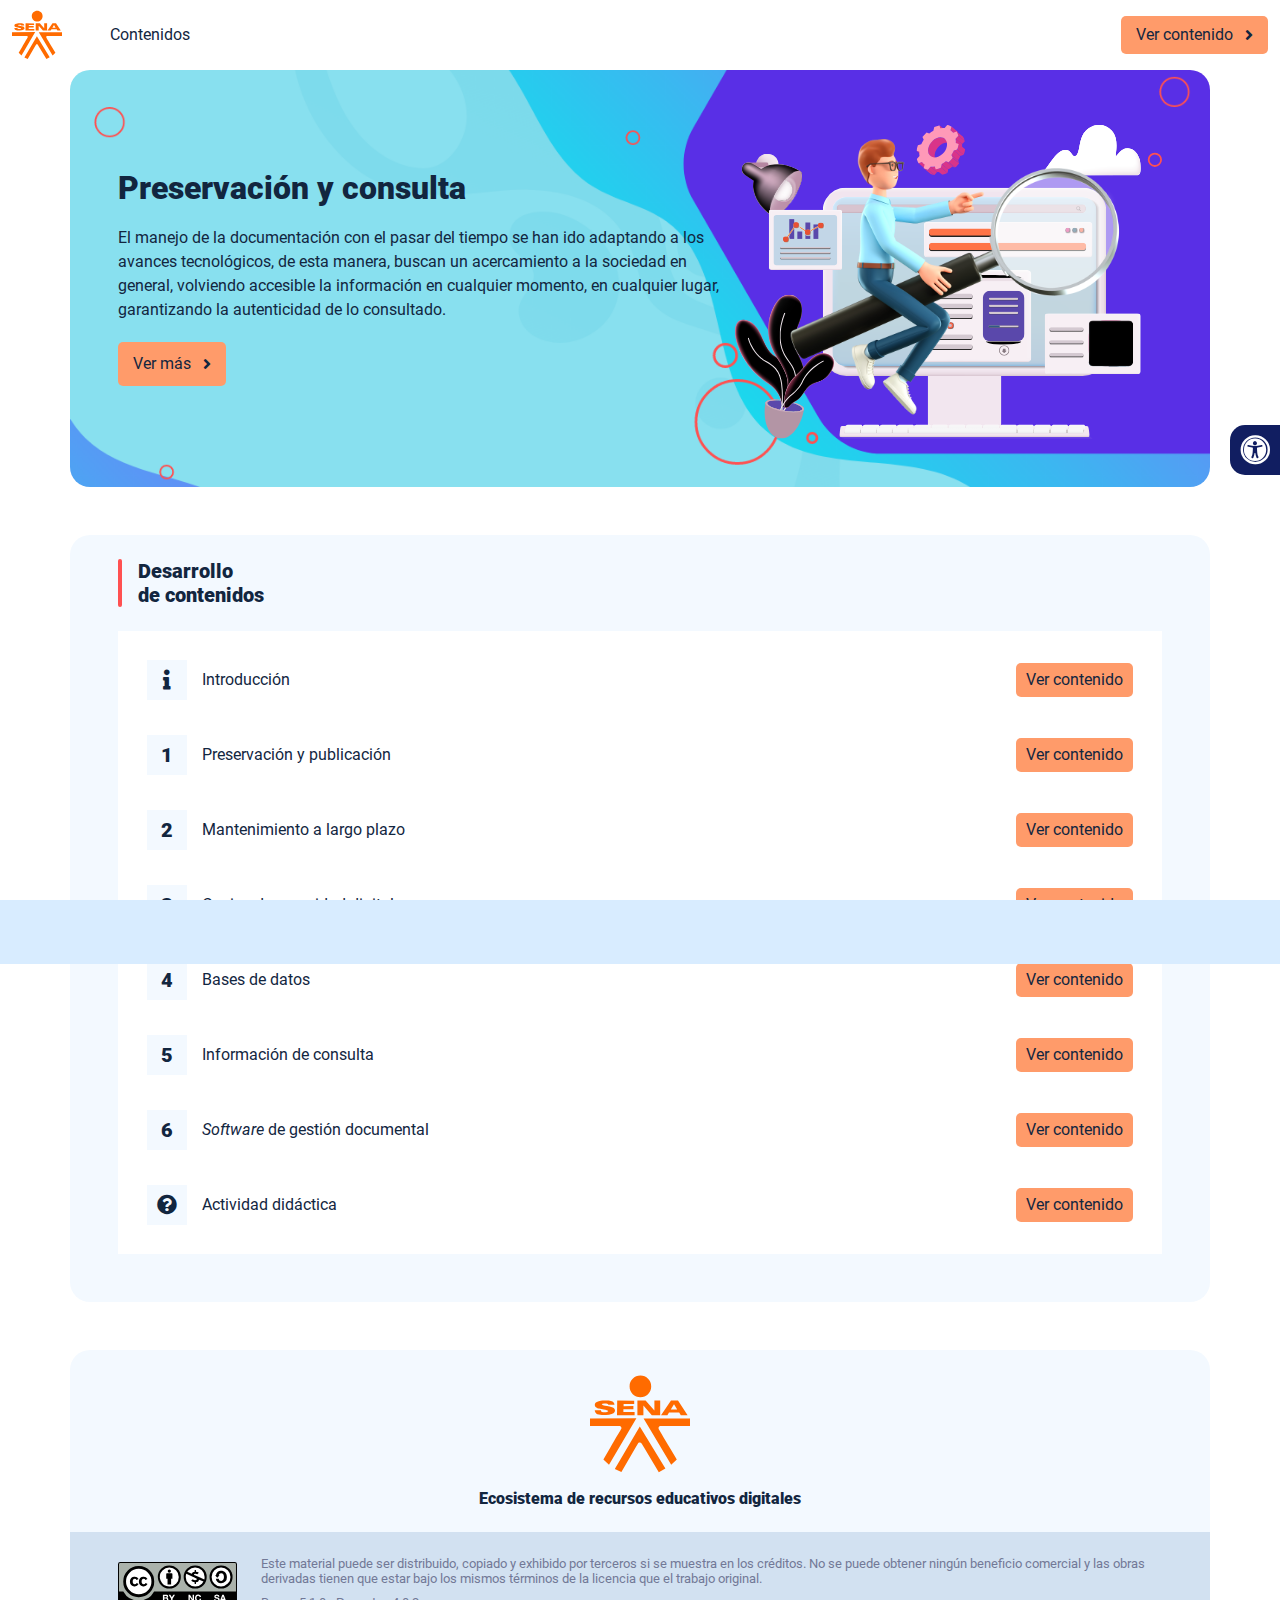
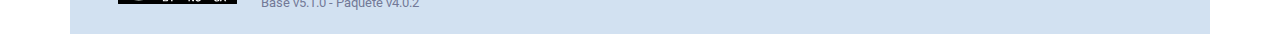
<file: index.html>
<!DOCTYPE html><html lang=""><head><meta charset="utf-8"><meta http-equiv="X-UA-Compatible" content="IE=edge"><meta name="viewport" content="width=device-width,initial-scale=1"><link rel="icon" href="favicon.ico"><title>Preservación y consulta</title><link href="css/chunk-0c047e41.e71cb334.css" rel="prefetch"><link href="css/chunk-25b302c8.e71cb334.css" rel="prefetch"><link href="css/chunk-26fc7596.e71cb334.css" rel="prefetch"><link href="css/chunk-2d2747e2.e71cb334.css" rel="prefetch"><link href="css/chunk-32334cb6.e71cb334.css" rel="prefetch"><link href="css/chunk-3c57cd7b.e71cb334.css" rel="prefetch"><link href="css/chunk-4f2d402a.e71cb334.css" rel="prefetch"><link href="css/chunk-4fde0a08.5d24a906.css" rel="prefetch"><link href="css/chunk-515a8379.5ea75deb.css" rel="prefetch"><link href="css/chunk-59974754.ef8b3aa9.css" rel="prefetch"><link href="css/chunk-6e1e538a.d2f45819.css" rel="prefetch"><link href="css/chunk-766a929b.6896c7f1.css" rel="prefetch"><link href="css/chunk-f2df7d2c.e71cb334.css" rel="prefetch"><link href="css/comple.8e096eb7.css" rel="prefetch"><link href="css/creditos.5c53e7c0.css" rel="prefetch"><link href="css/glosario.d64ac08b.css" rel="prefetch"><link href="css/referencias.383a607f.css" rel="prefetch"><link href="css/tema3.23df5fae.css" rel="prefetch"><link href="css/tema5.49a15161.css" rel="prefetch"><link href="js/actividad.4d6724b9.js" rel="prefetch"><link href="js/chunk-0206bfa0.82a61f01.js" rel="prefetch"><link href="js/chunk-0c047e41.e6a21359.js" rel="prefetch"><link href="js/chunk-13a6037e.24dbf6f9.js" rel="prefetch"><link href="js/chunk-25b302c8.f995c5e2.js" rel="prefetch"><link href="js/chunk-26fc7596.17820b75.js" rel="prefetch"><link href="js/chunk-2c06842c.ffa1711f.js" rel="prefetch"><link href="js/chunk-2d0e96ec.ecada285.js" rel="prefetch"><link href="js/chunk-2d208d90.bb9f2088.js" rel="prefetch"><link href="js/chunk-2d21d0e2.3447719a.js" rel="prefetch"><link href="js/chunk-2d22c123.cd07803d.js" rel="prefetch"><link href="js/chunk-2d2747e2.70e6651b.js" rel="prefetch"><link href="js/chunk-2e80bb9a.1ada255a.js" rel="prefetch"><link href="js/chunk-319206de.3ca798df.js" rel="prefetch"><link href="js/chunk-32334cb6.38d5ce86.js" rel="prefetch"><link href="js/chunk-3c57cd7b.1d1c7da4.js" rel="prefetch"><link href="js/chunk-4cdd78c0.f0333ccd.js" rel="prefetch"><link href="js/chunk-4f2d402a.7aa34f7d.js" rel="prefetch"><link href="js/chunk-4fde0a08.27101f92.js" rel="prefetch"><link href="js/chunk-515a8379.847b8c4f.js" rel="prefetch"><link href="js/chunk-53ccb27e.f467826c.js" rel="prefetch"><link href="js/chunk-59974754.fed4457d.js" rel="prefetch"><link href="js/chunk-6e1e538a.a7ddd27b.js" rel="prefetch"><link href="js/chunk-766a929b.b576d0ad.js" rel="prefetch"><link href="js/chunk-c796899c.d0384a0e.js" rel="prefetch"><link href="js/chunk-e8a7823a.b253e3b1.js" rel="prefetch"><link href="js/chunk-f2df7d2c.624d2521.js" rel="prefetch"><link href="js/chunk-fde47172.b2d37c6a.js" rel="prefetch"><link href="js/comple.c26aff35.js" rel="prefetch"><link href="js/creditos.d090093e.js" rel="prefetch"><link href="js/glosario.1834171c.js" rel="prefetch"><link href="js/intro.28d9fcef.js" rel="prefetch"><link href="js/referencias.ce10a4eb.js" rel="prefetch"><link href="js/sintesis.a658a633.js" rel="prefetch"><link href="js/tema1.613d3a22.js" rel="prefetch"><link href="js/tema2.eb8e6532.js" rel="prefetch"><link href="js/tema3.3de8100b.js" rel="prefetch"><link href="js/tema4.a3a15c20.js" rel="prefetch"><link href="js/tema5.11417081.js" rel="prefetch"><link href="js/tema6.08b11897.js" rel="prefetch"><link href="css/app.1e5bc5e8.css" rel="preload" as="style"><link href="css/chunk-vendors.b3aeed76.css" rel="preload" as="style"><link href="js/app.e831975c.js" rel="preload" as="script"><link href="js/chunk-vendors.968e029c.js" rel="preload" as="script"><link href="css/chunk-vendors.b3aeed76.css" rel="stylesheet"><link href="css/app.1e5bc5e8.css" rel="stylesheet"></head><body><noscript><strong>We're sorry but Preservación y consulta doesn't work properly without JavaScript enabled. Please enable it to continue.</strong></noscript><div id="app"></div><script src="js/chunk-vendors.968e029c.js"></script><script src="js/app.e831975c.js"></script></body></html>
</file>
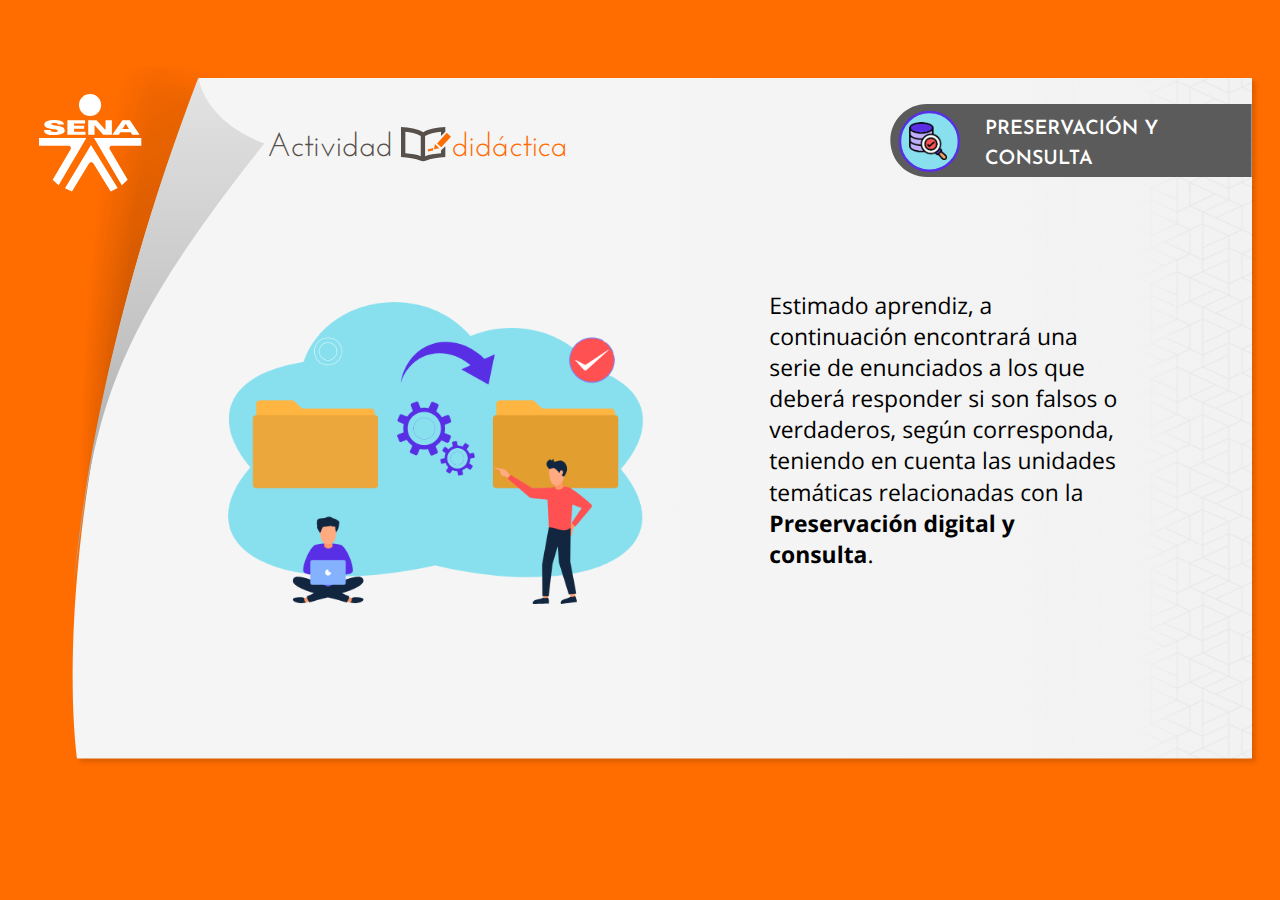
<file: actividades/actividad.html>
<!doctype html>
<html lang="es">
<head>
  <meta charset="utf-8">
  <!-- Creado con Storyline 360 - http://www.articulate.com  -->
  <!-- version: 3.57.26407.0 -->
  <title>Falso y Verdadero</title>
  <meta http-equiv="x-ua-compatible" content="IE=edge"/>
  <meta name="viewport" content="width=device-width,initial-scale=1,user-scalable=no,shrink-to-fit=no,minimal-ui"/>
  <meta name="apple-mobile-web-app-capable" content="yes"/>
  <style>
    html, body { height: 100%; padding: 0; margin: 0 }
    #app { height: 100%; width: 100%; }
  </style>
  
  <script>window.THREE = { };</script>
</head>
<body style="background: #FF6C00" class="cs-HTML theme-classic">
  <!-- 360 -->
  <script>!function(e){var i=/iPhone/i,o=/iPod/i,n=/iPad/i,t=/(?=.*\bAndroid\b)(?=.*\bMobile\b)/i,d=/Android/i,s=/(?=.*\bAndroid\b)(?=.*\bSD4930UR\b)/i,b=/(?=.*\bAndroid\b)(?=.*\b(?:KFOT|KFTT|KFJWI|KFJWA|KFSOWI|KFTHWI|KFTHWA|KFAPWI|KFAPWA|KFARWI|KFASWI|KFSAWI|KFSAWA)\b)/i,r=/IEMobile/i,h=/(?=.*\bWindows\b)(?=.*\bARM\b)/i,a=/BlackBerry/i,l=/BB10/i,p=/Opera Mini/i,f=/(CriOS|Chrome)(?=.*\bMobile\b)/i,u=/(?=.*\bFirefox\b)(?=.*\bMobile\b)/i,c=new RegExp("(?:Nexus 7|BNTV250|Kindle Fire|Silk|GT-P1000)","i"),w=function(e,i){return e.test(i)},A=function(e){var A=e||navigator.userAgent,v=A.split("[FBAN");if(void 0!==v[1]&&(A=v[0]),this.apple={phone:w(i,A),ipod:w(o,A),tablet:!w(i,A)&&w(n,A),device:w(i,A)||w(o,A)||w(n,A)},this.amazon={phone:w(s,A),tablet:!w(s,A)&&w(b,A),device:w(s,A)||w(b,A)},this.android={phone:w(s,A)||w(t,A),tablet:!w(s,A)&&!w(t,A)&&(w(b,A)||w(d,A)),device:w(s,A)||w(b,A)||w(t,A)||w(d,A)},this.windows={phone:w(r,A),tablet:w(h,A),device:w(r,A)||w(h,A)},this.other={blackberry:w(a,A),blackberry10:w(l,A),opera:w(p,A),firefox:w(u,A),chrome:w(f,A),device:w(a,A)||w(l,A)||w(p,A)||w(u,A)||w(f,A)},this.seven_inch=w(c,A),this.any=this.apple.device||this.android.device||this.windows.device||this.other.device||this.seven_inch,this.phone=this.apple.phone||this.android.phone||this.windows.phone,this.tablet=this.apple.tablet||this.android.tablet||this.windows.tablet,"undefined"==typeof window)return this},v=function(){var e=new A;return e.Class=A,e};"undefined"!=typeof module&&module.exports&&"undefined"==typeof window?module.exports=A:"undefined"!=typeof module&&module.exports&&"undefined"!=typeof window?module.exports=v():"function"==typeof define&&define.amd?define("isMobile",[],e.isMobile=v()):e.isMobile=v()}(this);
    window.isMobile.apple.tablet = window.isMobile.apple.tablet ||
      (navigator.platform === 'MacIntel' && navigator.maxTouchPoints > 1);
    window.isMobile.apple.device = window.isMobile.apple.device || window.isMobile.apple.tablet;
    window.isMobile.tablet = window.isMobile.tablet || window.isMobile.apple.tablet;
    window.isMobile.any = window.isMobile.any || window.isMobile.apple.tablet;
  </script>

  <div id="focus-sink" tabindex="-1"></div>

  <div id="preso"></div>
  <script>
    window.DS = {};
    window.globals = {
      DATA_PATH_BASE: '',
      HAS_FRAME: true,
      HAS_SLIDE: true,

      lmsPresent: false,
      tinCanPresent: false,
      cmi5Present: false,
      aoSupport: false,
      scale: 'show all',
      captureRc: false,
      browserSize: 'optimal',
      bgColor: '#FF6C00',
      features: 'InsertSvgPicture,MultipleQuizTracking',
      themeName: 'classic',
      preloaderColor: '#FFFFFF',
      suppressAnalytics: false,
      productChannel: 'stable',
      publishSource: 'storyline',
      aid: 'aid|5304b41d-7af7-4125-b8d1-83eb222823e2',
      cid: 'ce5559f9-e47b-42dc-93f6-98180f1c52ee',
      playerVersion: '3.57.26407.0',
      maxIosVideoElements: 10,

      
      parseParams: function(qs) {
        if (window.globals.parsedParams != null) {
          return window.globals.parsedParams;
        }
        qs = (qs || window.location.search.substr(1)).split('+').join(' ');
        var params = {},
            tokens,
            re = /[?&]?([^=]+)=([^&]*)/g;

        while (tokens = re.exec(qs)) {
          params[decodeURIComponent(tokens[1]).trim()] =
            decodeURIComponent(tokens[2]).trim();
        }
        window.globals.parsedParams = params;
        return params;
      }

    };

    (function() {

      var classTypes = [ 'desktop', 'mobile', 'phone', 'tablet' ];

      var addDeviceClasses = function(prefix, testObj) {
        var curr, i;
        for (i = 0; i < classTypes.length; i++) {
          curr = classTypes[i];
          if (testObj[curr]) {
            document.body.classList.add(prefix + curr);
          }
        }
      };

      var params = window.globals.parseParams(),
          isDevicePreview = params.devicepreview === '1',
          isPhoneOverride = params.deviceType === 'phone' || (isDevicePreview && params.phone == '1'),
          isTabletOverride = (params.deviceType === 'tablet' || isDevicePreview) && !isPhoneOverride,
          isMobileOverride = isPhoneOverride || isTabletOverride;

      var deviceView = {
        desktop: !window.isMobile.any && !isMobileOverride,
        mobile: window.isMobile.any || isMobileOverride,
        phone: isPhoneOverride || (window.isMobile.phone && !isTabletOverride),
        tablet: isTabletOverride || window.isMobile.tablet
      };

      window.globals.deviceView = deviceView;
      window.isMobile.desktop = !window.isMobile.any;
      window.isMobile.mobile = window.isMobile.any;

      addDeviceClasses('view-', deviceView);

    })();
  </script>
  
  <script src='story_content/user.js' type=text/javascript></script>
  <div class="slide-loader"></div>

  <script>
    if (window.globals.deviceView.isMobile) { var doc = document, loader = doc.body.querySelector('.slide-loader'); [ 1, 2, 3 ].forEach(function(n) { var d = doc.createElement('div'); d.style.backgroundColor = window.globals.preloaderColor; d.classList.add('mobile-loader-dot'); d.classList.add('dot' + n); loader.appendChild(d); }); }
  </script>

  <div class="mobile-load-title-overlay" style="display: none">
    <div class="mobile-load-title">Falso y Verdadero</div>
  </div>

  <div class="mobile-chrome-warning"></div>

  <script>
    
    if (window.autoSpider && window.vInterfaceObject) {
      document.querySelector('.mobile-load-title-overlay').style.display = 'none';
    }
  </script>

  

  <link rel="stylesheet" href="html5/data/css/output.min.css" data-noprefix/>
</body>
<script src="html5/lib/scripts/bootstrapper.min.js"></script>
</html>
</file>
<file: css/chunk-0c047e41.e71cb334.css>
.horizontal-scroll__wrapper[data-v-22adfd6b]{overflow:hidden}.horizontal-scroll[data-v-22adfd6b]{display:flex;transition:transform .5s ease-in-out;align-items:center;flex-wrap:nowrap}.horizontal-scroll[data-v-22adfd6b]:not(.row){width:100%}.horizontal-scroll--item-fw[data-v-22adfd6b]>div{flex-grow:0;flex-shrink:0;width:100%;margin:0!important}
</file>
<file: css/chunk-25b302c8.e71cb334.css>
.horizontal-scroll__wrapper[data-v-22adfd6b]{overflow:hidden}.horizontal-scroll[data-v-22adfd6b]{display:flex;transition:transform .5s ease-in-out;align-items:center;flex-wrap:nowrap}.horizontal-scroll[data-v-22adfd6b]:not(.row){width:100%}.horizontal-scroll--item-fw[data-v-22adfd6b]>div{flex-grow:0;flex-shrink:0;width:100%;margin:0!important}
</file>
<file: css/chunk-26fc7596.e71cb334.css>
.horizontal-scroll__wrapper[data-v-22adfd6b]{overflow:hidden}.horizontal-scroll[data-v-22adfd6b]{display:flex;transition:transform .5s ease-in-out;align-items:center;flex-wrap:nowrap}.horizontal-scroll[data-v-22adfd6b]:not(.row){width:100%}.horizontal-scroll--item-fw[data-v-22adfd6b]>div{flex-grow:0;flex-shrink:0;width:100%;margin:0!important}
</file>
<file: css/chunk-2d2747e2.e71cb334.css>
.horizontal-scroll__wrapper[data-v-22adfd6b]{overflow:hidden}.horizontal-scroll[data-v-22adfd6b]{display:flex;transition:transform .5s ease-in-out;align-items:center;flex-wrap:nowrap}.horizontal-scroll[data-v-22adfd6b]:not(.row){width:100%}.horizontal-scroll--item-fw[data-v-22adfd6b]>div{flex-grow:0;flex-shrink:0;width:100%;margin:0!important}
</file>
<file: css/chunk-32334cb6.e71cb334.css>
.horizontal-scroll__wrapper[data-v-22adfd6b]{overflow:hidden}.horizontal-scroll[data-v-22adfd6b]{display:flex;transition:transform .5s ease-in-out;align-items:center;flex-wrap:nowrap}.horizontal-scroll[data-v-22adfd6b]:not(.row){width:100%}.horizontal-scroll--item-fw[data-v-22adfd6b]>div{flex-grow:0;flex-shrink:0;width:100%;margin:0!important}
</file>
<file: css/chunk-3c57cd7b.e71cb334.css>
.horizontal-scroll__wrapper[data-v-22adfd6b]{overflow:hidden}.horizontal-scroll[data-v-22adfd6b]{display:flex;transition:transform .5s ease-in-out;align-items:center;flex-wrap:nowrap}.horizontal-scroll[data-v-22adfd6b]:not(.row){width:100%}.horizontal-scroll--item-fw[data-v-22adfd6b]>div{flex-grow:0;flex-shrink:0;width:100%;margin:0!important}
</file>
<file: css/chunk-4f2d402a.e71cb334.css>
.horizontal-scroll__wrapper[data-v-22adfd6b]{overflow:hidden}.horizontal-scroll[data-v-22adfd6b]{display:flex;transition:transform .5s ease-in-out;align-items:center;flex-wrap:nowrap}.horizontal-scroll[data-v-22adfd6b]:not(.row){width:100%}.horizontal-scroll--item-fw[data-v-22adfd6b]>div{flex-grow:0;flex-shrink:0;width:100%;margin:0!important}
</file>
<file: css/chunk-4fde0a08.5d24a906.css>
.header[data-v-a108b06a]{position:sticky;top:0;padding-top:10px;padding-bottom:10px;background-color:#fff;z-index:10010;line-height:1.1em}.header__logo[data-v-a108b06a]{width:50px}@media (max-width:576px){.header__componente-formativo[data-v-a108b06a]{font-size:.8em}}.header__menu[data-v-a108b06a]{cursor:pointer}.header__menu span[data-v-a108b06a]{font-size:.7em;display:block;line-height:1em;text-align:center;color:#111e61}.header__menu__btn[data-v-a108b06a]{width:30px;height:30px;position:relative;margin-bottom:4px}.header__menu__btn .line-1[data-v-a108b06a],.header__menu__btn .line-2[data-v-a108b06a],.header__menu__btn .line-3[data-v-a108b06a]{height:4px;width:30px;background-color:#111e61;transform-origin:center center;position:absolute;left:0;border-radius:2px}.header__menu__btn .line-1[data-v-a108b06a]{top:4px;-webkit-animation:line-1-inactive-data-v-a108b06a .5s ease-in-out forwards;animation:line-1-inactive-data-v-a108b06a .5s ease-in-out forwards}.header__menu__btn .line-2[data-v-a108b06a]{top:13px;-webkit-animation:line-2-inactive-data-v-a108b06a .5s ease-in-out forwards;animation:line-2-inactive-data-v-a108b06a .5s ease-in-out forwards}.header__menu__btn .line-3[data-v-a108b06a]{top:22px;-webkit-animation:line-3-inactive-data-v-a108b06a .5s ease-in-out forwards;animation:line-3-inactive-data-v-a108b06a .5s ease-in-out forwards}.header__menu__btn[data-v-a108b06a]:hover{cursor:pointer}.header__menu__btn--open .line-1[data-v-a108b06a]{-webkit-animation:line-1-active-data-v-a108b06a .5s ease-in-out forwards;animation:line-1-active-data-v-a108b06a .5s ease-in-out forwards}.header__menu__btn--open .line-2[data-v-a108b06a]{-webkit-animation:line-2-active-data-v-a108b06a .5s ease-in-out forwards;animation:line-2-active-data-v-a108b06a .5s ease-in-out forwards}.header__menu__btn--open .line-3[data-v-a108b06a]{-webkit-animation:line-3-active-data-v-a108b06a .5s ease-in-out forwards;animation:line-3-active-data-v-a108b06a .5s ease-in-out forwards}@-webkit-keyframes line-1-active-data-v-a108b06a{0%{transform:translate(0) rotate(0)}50%{transform:translateY(9px) rotate(0)}to{transform:translateY(9px) rotate(45deg)}}@keyframes line-1-active-data-v-a108b06a{0%{transform:translate(0) rotate(0)}50%{transform:translateY(9px) rotate(0)}to{transform:translateY(9px) rotate(45deg)}}@-webkit-keyframes line-2-active-data-v-a108b06a{0%{transform:scale(1)}to{transform:scale(0)}}@keyframes line-2-active-data-v-a108b06a{0%{transform:scale(1)}to{transform:scale(0)}}@-webkit-keyframes line-3-active-data-v-a108b06a{0%{transform:translate(0) rotate(0)}50%{transform:translateY(-9px) rotate(0)}to{transform:translateY(-9px) rotate(-45deg)}}@keyframes line-3-active-data-v-a108b06a{0%{transform:translate(0) rotate(0)}50%{transform:translateY(-9px) rotate(0)}to{transform:translateY(-9px) rotate(-45deg)}}@-webkit-keyframes line-1-inactive-data-v-a108b06a{0%{transform:translateY(9px) rotate(45deg)}50%{transform:translateY(9px) rotate(0)}to{transform:translate(0) rotate(0)}}@keyframes line-1-inactive-data-v-a108b06a{0%{transform:translateY(9px) rotate(45deg)}50%{transform:translateY(9px) rotate(0)}to{transform:translate(0) rotate(0)}}@-webkit-keyframes line-2-inactive-data-v-a108b06a{0%{transform:scale(0)}to{transform:scale(1)}}@keyframes line-2-inactive-data-v-a108b06a{0%{transform:scale(0)}to{transform:scale(1)}}@-webkit-keyframes line-3-inactive-data-v-a108b06a{0%{transform:translateY(-9px) rotate(-45deg)}50%{transform:translateY(-9px) rotate(0)}to{transform:translate(0) rotate(0)}}@keyframes line-3-inactive-data-v-a108b06a{0%{transform:translateY(-9px) rotate(-45deg)}50%{transform:translateY(-9px) rotate(0)}to{transform:translate(0) rotate(0)}}
</file>
<file: css/chunk-515a8379.5ea75deb.css>
.banner-interno{position:relative}.banner-interno__fondo{position:absolute;top:0;bottom:-50px;left:0;right:0;background-color:#88e0ef;background-size:cover;background-position:50%}.banner-interno__titulo{display:flex;align-items:center}.banner-interno__titulo__icono{display:block;width:32px;height:32px;border-radius:50%;background-color:#12263f;position:relative}.banner-interno__titulo__icono i{color:#88e0ef;position:absolute;left:50%;top:50%;transform:translate(-50%,-50%)}.banner-interno__titulo h1,.banner-interno__titulo h2,.banner-interno__titulo h3,.banner-interno__titulo h4,.banner-interno__titulo h5,.banner-interno__titulo h6{color:#12263f;line-height:1.1em}
</file>
<file: css/chunk-59974754.ef8b3aa9.css>
.aside-menu{position:sticky;top:70px;flex:0 0 0;width:0;min-height:calc(100vh - 70px);max-height:calc(100vh - 70px);background-color:#f3f9ff;transition:flex .5s ease-in-out,width .5s ease-in-out;overflow-x:hidden;z-index:100001}.aside-menu a{color:#111e61}.aside-menu--open{flex:0 0 300px;width:300px}.aside-menu__content{width:300px;display:flex;flex-direction:column;justify-content:space-between;min-height:calc(100vh - 70px);max-height:calc(100vh - 70px);border-right:1px solid #d8ecff}@media (max-height:800px){.aside-menu__content{min-height:800px;max-height:800px;overflow-y:auto}}.aside-menu__header{padding:10px;text-align:center;background-color:#d8ecff}.aside-menu__header h4{margin:0}.aside-menu__menu{overflow-y:auto;flex-grow:1;list-style:none;padding-left:0;margin-bottom:0}.aside-menu__menu__item--active .aside-menu__menu__item__lnk,.aside-menu__menu__item--active .aside-menu__sec-menu__item__lnk{background-color:#d8ecff;font-weight:700}.aside-menu__menu__item--sub-menu:hover,.aside-menu__menu__item:hover,.aside-menu__sec-menu__item:hover{background-color:#d8ecff}.aside-menu__menu__item--sub-menu{padding-left:10px}.aside-menu__menu__item--sub-menu--active .aside-menu__menu__item__lnk,.aside-menu__menu__item--sub-menu--active .aside-menu__sec-menu__item__lnk{background-color:#d8ecff;font-weight:700;position:relative}.aside-menu__menu__item--sub-menu--active .aside-menu__menu__item__lnk:before,.aside-menu__menu__item--sub-menu--active .aside-menu__sec-menu__item__lnk:before{content:"";display:block;position:absolute;left:0;bottom:0;top:0;width:4px;border-radius:2px;background-color:#ff5151}.aside-menu__menu__item__lnk,.aside-menu__sec-menu__item__lnk{display:flex;align-items:center;padding:10px 15px;line-height:1.1em}.aside-menu__menu__item__lnk i,.aside-menu__menu__item__lnk span,.aside-menu__sec-menu__item__lnk i,.aside-menu__sec-menu__item__lnk span{margin-right:10px}.aside-menu__menu__item__lnk i:last-child,.aside-menu__menu__item__lnk span:last-child,.aside-menu__sec-menu__item__lnk i:last-child,.aside-menu__sec-menu__item__lnk span:last-child{margin-right:0}.aside-menu__sec-menu{background-color:#d8ecff;padding:10px 0;flex-shrink:0;margin-bottom:0}.aside-menu__sec-menu__item{padding:10px 15px}.aside-menu__sec-menu__item__lnk{padding:0;border-radius:1em}.aside-menu__sec-menu__item__lnk i{display:block;width:2em;height:2em;padding:.5em 0;text-align:center;background-color:#fff;border-radius:50%}.aside-menu__sec-menu__item__lnk:hover{background-color:#fff}@media (max-width:992px){.aside-menu{position:fixed;top:70px}}@media (max-width:576px){.aside-menu__sec-menu{padding-bottom:110px}}
</file>
<file: css/chunk-6e1e538a.d2f45819.css>
.accesibilidad[data-v-4f6b7c58]{position:fixed;right:0;top:50vh;height:50px;background-color:#111e61;border-top-left-radius:15px;border-bottom-left-radius:15px;transform:translateY(-50%) translateX(100%) translateX(-50px);overflow:hidden;transition:transform .3s ease-in-out,height .3s ease-in-out}.accesibilidad[data-v-4f6b7c58]:hover{transform:translateY(-50%) translateX(0);height:12.75rem}.accesibilidad [data-v-4f6b7c58]{color:#fff}.accesibilidad__menu__content .accesibilidad__menu__item[data-v-4f6b7c58]{cursor:pointer}.accesibilidad__menu__content .accesibilidad__menu__item[data-v-4f6b7c58]:hover{background-color:#273685}.accesibilidad__menu__content .accesibilidad__menu__item[data-v-4f6b7c58]:last-child{border:none}.accesibilidad__menu__item[data-v-4f6b7c58]{display:flex;align-items:center;padding:10px;border-bottom:1px solid #273685;line-height:1em;-webkit-user-select:none;-moz-user-select:none;-ms-user-select:none;user-select:none}.accesibilidad__menu i[data-v-4f6b7c58]{font-size:30px;font-style:normal;margin-right:10px;line-height:1em}.accesibilidad__menu img[data-v-4f6b7c58]{width:30px;margin-right:10px}
</file>
<file: css/chunk-766a929b.6896c7f1.css>
.barra-avance{display:flex;align-items:center;justify-content:space-between;position:fixed;bottom:0;left:0;width:100%;padding:10px;background-color:#d8ecff;transition:transform .5s ease-in-out;z-index:100000}.barra-avance__barra{margin:0 20px;flex:1;position:relative;max-width:800px}.barra-avance__barra--amarilla,.barra-avance__barra--blanca{height:4px}.barra-avance__barra--amarilla:after,.barra-avance__barra--amarilla:before,.barra-avance__barra--blanca:after,.barra-avance__barra--blanca:before{content:"";display:block;width:10px;height:10px;border-radius:50%;position:absolute;top:50%}.barra-avance__barra--amarilla:before,.barra-avance__barra--blanca:before{left:0;transform:translate(-50%,-50%)}.barra-avance__barra--amarilla:after,.barra-avance__barra--blanca:after{right:0;transform:translate(50%,-50%)}.barra-avance__barra--blanca,.barra-avance__barra--blanca:after,.barra-avance__barra--blanca:before{background-color:#fff}.barra-avance__barra--amarilla{position:absolute;width:100%;top:0;background-color:#ff9b6a}.barra-avance__barra--amarilla:after,.barra-avance__barra--amarilla:before{background-color:#ff9b6a}.barra-avance__boton--regresar{background-color:#b0c0d2}.barra-avance__boton--regresar span{color:#111e61!important}.barra-avance__boton--disable{opacity:0;pointer-events:none}.barra-avance--open{transform:translateY(0)}.barra-avance--close{transform:translateY(100%)}
</file>
<file: css/chunk-f2df7d2c.e71cb334.css>
.horizontal-scroll__wrapper[data-v-22adfd6b]{overflow:hidden}.horizontal-scroll[data-v-22adfd6b]{display:flex;transition:transform .5s ease-in-out;align-items:center;flex-wrap:nowrap}.horizontal-scroll[data-v-22adfd6b]:not(.row){width:100%}.horizontal-scroll--item-fw[data-v-22adfd6b]>div{flex-grow:0;flex-shrink:0;width:100%;margin:0!important}
</file>
<file: css/comple.8e096eb7.css>
.banner-interno{position:relative}.banner-interno__fondo{position:absolute;top:0;bottom:-50px;left:0;right:0;background-color:#88e0ef;background-size:cover;background-position:50%}.banner-interno__titulo{display:flex;align-items:center}.banner-interno__titulo__icono{display:block;width:32px;height:32px;border-radius:50%;background-color:#12263f;position:relative}.banner-interno__titulo__icono i{color:#88e0ef;position:absolute;left:50%;top:50%;transform:translate(-50%,-50%)}.banner-interno__titulo h1,.banner-interno__titulo h2,.banner-interno__titulo h3,.banner-interno__titulo h4,.banner-interno__titulo h5,.banner-interno__titulo h6{color:#12263f;line-height:1.1em}.complementario__enlaces{display:flex;justify-content:center;flex-wrap:wrap}.complementario__enlaces a{margin:0 5px}.complementario__btn{font-size:1.5em;line-height:1em}table{width:calc(100% - 1px);min-width:800px}table thead{background-color:#d8ecff}table thead th{border-color:#d8ecff}table td,table th{padding:25px 20px;text-align:center}table td:first-child,table th:first-child{text-align:left}
</file>
<file: css/creditos.5c53e7c0.css>
.banner-interno{position:relative}.banner-interno__fondo{position:absolute;top:0;bottom:-50px;left:0;right:0;background-color:#88e0ef;background-size:cover;background-position:50%}.banner-interno__titulo{display:flex;align-items:center}.banner-interno__titulo__icono{display:block;width:32px;height:32px;border-radius:50%;background-color:#12263f;position:relative}.banner-interno__titulo__icono i{color:#88e0ef;position:absolute;left:50%;top:50%;transform:translate(-50%,-50%)}.banner-interno__titulo h1,.banner-interno__titulo h2,.banner-interno__titulo h3,.banner-interno__titulo h4,.banner-interno__titulo h5,.banner-interno__titulo h6{color:#12263f;line-height:1.1em}.creditos-vista .tarjeta.credito{background-color:#d2e1f1}.creditos{color:#727997;overflow-x:auto}.creditos__item{min-width:490px}.creditos p{line-height:1.3em;margin-bottom:0;color:#727997}.creditos__titulo{font-weight:700;background-color:#d2e1f1;padding:5px 10px;border-top-radius:5px;border-top-left-radius:5px;border-top-right-radius:5px}.creditos table td,.creditos table th{border-color:#d2e1f1}
</file>
<file: css/glosario.d64ac08b.css>
.banner-interno{position:relative}.banner-interno__fondo{position:absolute;top:0;bottom:-50px;left:0;right:0;background-color:#88e0ef;background-size:cover;background-position:50%}.banner-interno__titulo{display:flex;align-items:center}.banner-interno__titulo__icono{display:block;width:32px;height:32px;border-radius:50%;background-color:#12263f;position:relative}.banner-interno__titulo__icono i{color:#88e0ef;position:absolute;left:50%;top:50%;transform:translate(-50%,-50%)}.banner-interno__titulo h1,.banner-interno__titulo h2,.banner-interno__titulo h3,.banner-interno__titulo h4,.banner-interno__titulo h5,.banner-interno__titulo h6{color:#12263f;line-height:1.1em}.glosario__letra-item{display:flex}.glosario__letra-item__texto{padding-top:5px}.glosario__letra-item__letra__icono{width:32px;height:32px;position:relative;line-height:1em;border-radius:50%;background-color:#d2e1f1}.glosario__letra-item__letra__icono span{position:absolute;left:50%;top:50%;transform:translate(-50%,-50%);font-size:1.1em;font-weight:900}
</file>
<file: css/referencias.383a607f.css>
.banner-interno{position:relative}.banner-interno__fondo{position:absolute;top:0;bottom:-50px;left:0;right:0;background-color:#88e0ef;background-size:cover;background-position:50%}.banner-interno__titulo{display:flex;align-items:center}.banner-interno__titulo__icono{display:block;width:32px;height:32px;border-radius:50%;background-color:#12263f;position:relative}.banner-interno__titulo__icono i{color:#88e0ef;position:absolute;left:50%;top:50%;transform:translate(-50%,-50%)}.banner-interno__titulo h1,.banner-interno__titulo h2,.banner-interno__titulo h3,.banner-interno__titulo h4,.banner-interno__titulo h5,.banner-interno__titulo h6{color:#12263f;line-height:1.1em}.referencias__item:last-child hr{display:none}.referencias__item a{color:#2196f3;text-decoration:underline;overflow-wrap:break-word}
</file>
<file: css/tema3.23df5fae.css>
.tarjeta.color-tarjeta-botones3[data-v-7ee0bbc1]{border-radius:0;background-color:#fff;border:4px solid #ff5151}.botones[data-v-7ee0bbc1]{position:relative}.botones__btn[data-v-7ee0bbc1]{padding-top:9%;background-size:cover;position:absolute;cursor:pointer;transition:background-image .2s ease-in-out}
</file>
<file: css/tema5.49a15161.css>
.lista-ul--color li>i[data-v-3807dc9a]:first-of-type{font-size:11px;padding-top:2px}.botones-fondo2[data-v-3807dc9a]{background-image:url(../img/botones-fondo2.0fd18781.svg);background-repeat:no-repeat;background-size:100% 100%;background-position:bottom;height:360px}.botones[data-v-3807dc9a]{position:relative}.botones__btn[data-v-3807dc9a]{background-size:100% 100%;position:absolute;cursor:pointer;transition:background-image .2s ease-in-out;height:33px}@media (max-width:992px){.botones-fondo2[data-v-3807dc9a]{background-color:#88e0ef;background-image:none}}
</file>
<file: css/app.1e5bc5e8.css>
*,:after,:before{box-sizing:inherit}html{height:100%;line-height:1.15;box-sizing:border-box;-webkit-font-smoothing:antialiased;-moz-osx-font-smoothing:grayscale;-webkit-text-size-adjust:100%;-ms-text-size-adjust:100%;text-rendering:optimizeLegibility}a,abbr,acronym,address,applet,article,aside,audio,b,big,blockquote,body,canvas,caption,center,cite,code,dd,del,details,dfn,div,dl,dt,em,embed,fieldset,figcaption,figure,footer,form,h1,h2,h3,h4,h5,h6,header,hgroup,html,i,iframe,img,ins,kbd,label,legend,li,mark,menu,nav,object,ol,output,p,pre,q,ruby,s,samp,section,small,span,strike,strong,sub,summary,sup,table,tbody,td,tfoot,th,thead,time,tr,tt,u,ul,var,video{margin:0;padding:0;border:0;outline:0;background:transparent;vertical-align:baseline}article,aside,details,figcaption,figure,footer,header,main,menu,nav,section,summary{display:block}[hidden],template{display:none}hr{box-sizing:content-box;height:0;border-bottom:1px solid #e8e8e8;border-left:0;border-right:0;border-top:0;margin:1.5em 0;overflow:visible}[hidden]{display:none}a{font-family:Roboto,sans-serif;font-size:1em;font-weight:400;text-decoration:none;color:#12263f;background-color:transparent;transition:all .15s ease-in-out;-webkit-text-decoration-skip:objects}a:active,a:hover{outline-width:0}a:active,a:focus,a:hover{color:#000}[type=button],[type=reset],[type=submit],button{-webkit-appearance:none;-moz-appearance:none;appearance:none;cursor:pointer;display:inline-block;vertical-align:middle;border:0;border-radius:5px;color:#12263f;background-color:#ff9b6a;font-family:Roboto,sans-serif;font-weight:400;font-size:1em;-webkit-font-smoothing:antialiased;line-height:1em;white-space:nowrap;text-decoration:none;text-transform:none;padding:.75em 1.5em;margin:0;-webkit-user-select:none;-moz-user-select:none;-ms-user-select:none;user-select:none;overflow:visible;transition:background-color .15s ease-in-out}[type=button]:focus,[type=button]:hover,[type=reset]:focus,[type=reset]:hover,[type=submit]:focus,[type=submit]:hover,button:focus,button:hover{background-color:#ff9b6a;color:#12263f}[type=button]:disabled,[type=reset]:disabled,[type=submit]:disabled,button:disabled{cursor:not-allowed;opacity:.5}[type=button]:disabled:hover,[type=reset]:disabled:hover,[type=submit]:disabled:hover,button:disabled:hover{background-color:#ff9b6a}input,select,textarea{margin:0;display:block;font-family:Roboto,sans-serif;font-size:16px}input{overflow:visible}[type=color],[type=date],[type=datetime-local],[type=datetime],[type=email],[type=month],[type=number],[type=password],[type=search],[type=tel],[type=text],[type=time],[type=url],[type=week],input:not([type]),select,select[multiple],textarea{background-color:#fff;border:1px solid #e8e8e8;border-radius:5px;box-shadow:inset 0 1px 3px rgba(0,0,0,.06);box-sizing:inherit;margin-bottom:.75em;padding:.5em;transition:border-color .15s ease-in-out;width:100%}[type=color]:hover,[type=date]:hover,[type=datetime-local]:hover,[type=datetime]:hover,[type=email]:hover,[type=month]:hover,[type=number]:hover,[type=password]:hover,[type=search]:hover,[type=tel]:hover,[type=text]:hover,[type=time]:hover,[type=url]:hover,[type=week]:hover,input:not([type]):hover,select:hover,select[multiple]:hover,textarea:hover{border-color:shade(#e8e8e8,20%)}[type=color]:focus,[type=date]:focus,[type=datetime-local]:focus,[type=datetime]:focus,[type=email]:focus,[type=month]:focus,[type=number]:focus,[type=password]:focus,[type=search]:focus,[type=tel]:focus,[type=text]:focus,[type=time]:focus,[type=url]:focus,[type=week]:focus,input:not([type]):focus,select:focus,select[multiple]:focus,textarea:focus{border-color:#ff5151;box-shadow:inset 0 1px 3px rgba(0,0,0,.06),0 0 5px rgba(114,218,236,.7);outline:none}[type=color]:disabled,[type=date]:disabled,[type=datetime-local]:disabled,[type=datetime]:disabled,[type=email]:disabled,[type=month]:disabled,[type=number]:disabled,[type=password]:disabled,[type=search]:disabled,[type=tel]:disabled,[type=text]:disabled,[type=time]:disabled,[type=url]:disabled,[type=week]:disabled,input:not([type]):disabled,select:disabled,select[multiple]:disabled,textarea:disabled{background-color:shade(#fff,5%);cursor:not-allowed}[type=color]:disabled:hover,[type=date]:disabled:hover,[type=datetime-local]:disabled:hover,[type=datetime]:disabled:hover,[type=email]:disabled:hover,[type=month]:disabled:hover,[type=number]:disabled:hover,[type=password]:disabled:hover,[type=search]:disabled:hover,[type=tel]:disabled:hover,[type=text]:disabled:hover,[type=time]:disabled:hover,[type=url]:disabled:hover,[type=week]:disabled:hover,input:not([type]):disabled:hover,select:disabled:hover,select[multiple]:disabled:hover,textarea:disabled:hover{border:1px solid #e8e8e8}select{text-transform:none;max-width:100%;border-radius:5px}::-webkit-file-upload-button{background-color:#ff9b6a;border:none;cursor:pointer;color:#12263f;border-radius:5px;padding:.75em 1.5em}::-webkit-file-upload-button:hover{background-color:#ff9b6a}optgroup{font-weight:700}fieldset{border:1px solid #e8e8e8;background-color:transparent;padding:1.5em;-webkit-margin-start:0;-webkit-margin-end:0;-webkit-padding-before:1.5em;-webkit-padding-start:1.5em;-webkit-padding-end:1.5em;-webkit-padding-after:1.5em}legend{box-sizing:border-box;color:inherit;display:table;max-width:100%;padding:0;white-space:normal;font-weight:600;-webkit-padding-start:0;-webkit-padding-end:0}label,legend{margin-bottom:.375em}label{display:block;font-size:1em;font-family:Roboto,sans-serif;font-weight:900}textarea{overflow:auto;resize:vertical}[type=checkbox],[type=radio]{box-sizing:border-box;padding:0;display:inline;margin-right:.375em}[type=number]::-webkit-inner-spin-button,[type=number]::-webkit-outer-spin-button{height:auto}[type=search]{-webkit-appearance:textfield;outline-offset:-2px}[type=search]::-webkit-search-cancel-button,[type=search]::-webkit-search-decoration{-webkit-appearance:none;-moz-appearance:none}::-moz-placeholder{color:#999}:-ms-input-placeholder{color:#999}::placeholder{color:#999}::-webkit-file-upload-button{-webkit-appearance:button;-moz-appearance:button;font:inherit}[type=file]{margin-bottom:.75em;width:100%}[type=button],[type=reset],[type=submit],button{-webkit-appearance:button}[type=button]::-moz-focus-inner,[type=reset]::-moz-focus-inner,[type=submit]::-moz-focus-inner,button::-moz-focus-inner{border-style:none;padding:0}[type=button]:-moz-focusring,[type=reset]:-moz-focusring,[type=submit]:-moz-focusring,button:-moz-focusring{outline:1px dotted ButtonText}progress{vertical-align:baseline}ol,ul{list-style:none;margin-bottom:1em}dt{font-weight:700}figure,img,picture,svg{margin:0;width:100%;max-width:100%}figcaption{display:block;background-color:#e8e8e8;padding:.75em 1.5em;font-size:.8em;font-weight:700}img,svg{display:block;border-style:none}svg:not(:root){overflow:hidden}audio,canvas,progress,video{display:inline-block}audio:not([controls]){display:none;height:0}template{display:none}table{border-collapse:collapse;border-spacing:0;table-layout:fixed;width:100%}td,th,tr{vertical-align:middle}td,th{border:1px solid #e8e8e8;padding:.75em}th{font-size:.875em;line-height:1.2}td{line-height:1.5}body{font-size:16px;font-weight:400;line-height:1.5}body,h1,h2,h3,h4,h5,h6{color:#12263f;font-family:Roboto,sans-serif}h1,h2,h3,h4,h5,h6{font-weight:900;line-height:1.2;margin:0 0 .75em}h1{font-size:2em}h2{font-size:1.5em}h3{font-size:1.25em}h4{font-size:1.125em}h5{font-size:1em}h6{font-size:.875em}p{font-family:Roboto,sans-serif;font-size:1em;font-weight:400;line-height:1.5;color:#12263f;margin-bottom:1em}b,strong{font-weight:700}dfn,em,i{font-style:italic}br{line-height:2em}u{text-decoration:underline}code,kbd,pre,samp{color:#727997;font-family:Lucida Console,Courier New,monospace;font-size:1em}sub,sup{font-size:75%;line-height:0;position:relative;vertical-align:baseline}sub{bottom:-.25em}sup{top:-.5em}small{font-size:80%}mark{background-color:#ffeb3b;color:#000}abbr[title]{border-bottom:none;text-decoration:underline;-webkit-text-decoration:underline dotted;text-decoration:underline dotted}blockquote,q{quotes:none}::selection{background:#2196f3!important;color:#fff!important;text-shadow:none}::-moz-selection{background:#2196f3!important;color:#fff!important;text-shadow:none}img::selection{background:transparent}img::-moz-selection{background:transparent}body{-webkit-tap-highlight-color:#2196F3!important}details,menu{display:block}summary{display:list-item}@media print{*,:after,:before,:first-letter,:first-line{background:transparent!important;color:#000!important;box-shadow:none!important;text-shadow:none!important}a,a:visited{text-decoration:underline}a[href]:after{content:" (" attr(href) ")"}a abbr[title]:after{content:" (" attr(title) ")"}a[href^="#"]:after,a[href^="javascript:"]:after{content:""}blockquote,pre{border:1px solid #999;page-break-inside:avoid}thead{display:table-header-group}img,tr{page-break-inside:avoid}img{max-width:100%!important}h2,h3,p{orphans:3;widows:3}h2,h3{page-break-after:avoid}}.acordion{position:relative}.acordion__header{display:flex;align-items:center;margin-bottom:25px;cursor:pointer;justify-content:space-between}.acordion__accion__btn--a,.acordion__accion__btn--b{width:40px;height:40px;border-radius:50%;position:relative}.acordion__accion__btn--a i,.acordion__accion__btn--b i{position:absolute;top:50%;left:50%;transform:translate(-50%,-50%)}.acordion__accion__btn--a{background-color:#fff;box-shadow:0 3px 5px 0 rgba(17,30,97,.3)}.acordion__accion__btn--b{border:1px solid #111e61}.acordion__contenido{overflow:hidden;transition:height .5s ease-in-out}.acordion .indicador__container{transform:translateY(15px)}.bloque-texto-a{position:relative}.bloque-texto-a:before{content:"";display:block;position:absolute;top:0;bottom:0;left:50%;right:0}.bloque-texto-a>div{position:relative}.bloque-texto-a__texto{background-color:#fff}.bloque-texto-a p{margin:0}.bloque-texto-a.color-primario{background-color:#fff}.bloque-texto-a.color-primario:before{background-color:#88e0ef}.bloque-texto-a.color-secundario{background-color:#a28af1}.bloque-texto-a.color-secundario:before{background-color:#592fe6}.bloque-texto-a.color-acento-contenido{background-color:#ffd1d1}.bloque-texto-a.color-acento-contenido:before{background-color:#ff5151}.bloque-texto-a.color-acento-botones{background-color:#fff}.bloque-texto-a.color-acento-botones:before{background-color:#ff9b6a}.bloque-texto-b{position:relative}.bloque-texto-b:before{content:"";display:block;position:absolute;top:40%;bottom:0;left:35%;right:0}.bloque-texto-b__texto{position:relative}.bloque-texto-b__texto *{display:inline}.bloque-texto-b i{font-size:2.5em;color:#ff5151}.bloque-texto-b i:first-of-type{margin-right:15px}.bloque-texto-b i:last-of-type{margin-left:15px;vertical-align:text-top}.bloque-texto-b.color-primario:before{background-color:#88e0ef}.bloque-texto-b.color-secundario:before{background-color:#592fe6}.bloque-texto-b.color-acento-contenido:before{background-color:#ff5151}.bloque-texto-b.color-acento-botones:before{background-color:#ff9b6a}.bloque-texto-c i{font-size:2.5em;color:#ff5151}.bloque-texto-c:after{content:"";display:block;width:30px;height:30px;background-color:#ff5151;position:relative;left:calc(100% - 30px)}.bloque-texto-c.color-primario{background-color:#88e0ef}.bloque-texto-c.color-secundario{background-color:#592fe6}.bloque-texto-c.color-acento-contenido{background-color:#ff5151}.bloque-texto-c.color-acento-botones{background-color:#ff9b6a}.bloque-texto-d{border-top:1px solid #ff5151;position:relative}.bloque-texto-d:before{content:"";display:block;position:absolute;top:40%;bottom:0;left:35%;right:0}.bloque-texto-d__texto{position:relative}.bloque-texto-d__texto *{display:inline}.bloque-texto-d i{font-size:2.5em;color:#ff5151}.bloque-texto-d i:first-of-type{margin-right:15px}.bloque-texto-d i:last-of-type{margin-left:15px;vertical-align:text-top}.bloque-texto-d__autor,.bloque-texto-e__autor{text-align:right;position:relative}.bloque-texto-d.color-primario:before{background-color:#88e0ef}.bloque-texto-d.color-secundario:before{background-color:#592fe6}.bloque-texto-d.color-acento-contenido:before{background-color:#ff5151}.bloque-texto-d.color-acento-botones:before{background-color:#ff9b6a}.bloque-texto-e__texto *{display:inline}.bloque-texto-e i{font-size:2.5em;color:#ff5151}.bloque-texto-e i:first-of-type{margin-right:15px}.bloque-texto-e i:last-of-type{margin-left:15px;vertical-align:text-top}.bloque-texto-e.color-primario{background-color:#88e0ef}.bloque-texto-e.color-secundario{background-color:#592fe6}.bloque-texto-e.color-acento-contenido{background-color:#ff5151}.bloque-texto-e.color-acento-botones{background-color:#ff9b6a}.bloque-texto-f{display:flex;flex-direction:column;position:relative;padding-bottom:50px}.bloque-texto-f:before{content:"";display:block;position:absolute;top:0;left:0;right:0;bottom:50px}.bloque-texto-f__comillas{position:static}.bloque-texto-f__comillas i{position:absolute;font-size:2.5em;color:#ff5151}.bloque-texto-f__comillas i:first-of-type{margin-right:15px;top:0;left:40px;transform:translate(-50%,-50%)}.bloque-texto-f__comillas i:last-of-type{margin-left:15px;vertical-align:text-top;top:calc(100% - 50px);right:10px;margin:0;transform:translate(-50%,-50%)}.bloque-texto-f__texto{position:relative}.bloque-texto-f__texto *{display:inline}.bloque-texto-f__autor{text-align:center;position:relative}.bloque-texto-f__avatar{position:relative;height:50px}.bloque-texto-f__avatar__img{background-color:#fff;position:absolute;top:0;left:50%;transform:translateX(-50%);width:100px;border-radius:50%;overflow:hidden;border:5px solid #fff;box-shadow:0 0 10px 0 rgba(0,0,0,.3)}.bloque-texto-f.color-primario:before{background-color:#88e0ef}.bloque-texto-f.color-secundario:before{background-color:#592fe6}.bloque-texto-f.color-acento-contenido:before{background-color:#ff5151}.bloque-texto-f.color-acento-botones:before{background-color:#ff9b6a}.bloque-texto-g{position:relative;display:flex;justify-content:flex-end}.bloque-texto-g__img{width:50%;position:absolute;top:0;left:0;bottom:0;background-position:50%;background-size:cover}.bloque-texto-g__texto{position:relative;width:60%;background-color:hsla(0,0%,100%,.95)}.bloque-texto-g__texto *{display:inline}@media (max-width:992px){.bloque-texto-g{padding-top:40%!important}.bloque-texto-g__img{width:100%;height:50%}.bloque-texto-g__texto{width:100%}}@media (max-width:576px){.bloque-texto-g{padding-top:200px!important}.bloque-texto-g__img{height:250px}}.bloque-texto-g.color-primario{background-color:#88e0ef}.bloque-texto-g.color-secundario{background-color:#592fe6}.bloque-texto-g.color-acento-contenido{background-color:#ff5151}.bloque-texto-g.color-acento-botones{background-color:#ff9b6a}.tabs-a__tab{display:block;width:100%;text-align:left;background-color:#d8ecff;padding:15px 20px;border-radius:5px;color:#111e61;line-height:1.2em}.tabs-a__tab__text{overflow:hidden;text-overflow:ellipsis}.tabs-a__tab:last-child{margin-bottom:0!important}.tabs-a__tab:active,.tabs-a__tab:focus,.tabs-a__tab:hover{color:#111e61}.tabs-a__tab__selected{font-weight:700}@media (min-width:992px){.tabs-a__tab__selected{position:relative}.tabs-a__tab__selected:before{content:"";display:block;position:absolute;right:0;top:50%;width:15px;height:15px;transform:translate(5px,-50%) rotate(45deg);background-color:#ff9b6a}}.tabs-a__content-item{opacity:0}.tabs-a__content-item--active{-webkit-animation:tab-content-active .5s ease-in-out forwards;animation:tab-content-active .5s ease-in-out forwards}.tabs-a.color-primario .tabs-a__tab:active,.tabs-a.color-primario .tabs-a__tab:focus,.tabs-a.color-primario .tabs-a__tab:hover,.tabs-a.color-primario .tabs-a__tab__selected{background-color:#88e0ef;color:#12263f}.tabs-a.color-primario .tabs-a__tab__selected:before{background-color:#88e0ef}.tabs-a.color-secundario .tabs-a__tab:active,.tabs-a.color-secundario .tabs-a__tab:focus,.tabs-a.color-secundario .tabs-a__tab:hover,.tabs-a.color-secundario .tabs-a__tab__selected{background-color:#592fe6;color:#12263f}.tabs-a.color-secundario .tabs-a__tab__selected:before{background-color:#592fe6}.tabs-a.color-acento-contenido .tabs-a__tab:active,.tabs-a.color-acento-contenido .tabs-a__tab:focus,.tabs-a.color-acento-contenido .tabs-a__tab:hover,.tabs-a.color-acento-contenido .tabs-a__tab__selected{background-color:#ff5151;color:#12263f}.tabs-a.color-acento-contenido .tabs-a__tab__selected:before{background-color:#ff5151}.tabs-a.color-acento-botones .tabs-a__tab:active,.tabs-a.color-acento-botones .tabs-a__tab:focus,.tabs-a.color-acento-botones .tabs-a__tab:hover,.tabs-a.color-acento-botones .tabs-a__tab__selected{background-color:#ff9b6a;color:#12263f}.tabs-a.color-acento-botones .tabs-a__tab__selected:before{background-color:#ff9b6a}@-webkit-keyframes tab-content-active{0%{opacity:0}to{opacity:1}}@keyframes tab-content-active{0%{opacity:0}to{opacity:1}}.tabs-b{border-bottom:1px solid #afafaf}.tabs-b__tab{display:flex;flex-direction:column;align-items:center;padding:20px;background-color:#f6f6f6;border-right:2px solid #afafaf;border-bottom:2px solid #afafaf;cursor:pointer}.tabs-b__tab:active,.tabs-b__tab:focus,.tabs-b__tab:hover{background-color:#e8e8e8}.tabs-b__tab:last-child{border-right:none}.tabs-b__tab__icon{width:50px;margin-bottom:20px}.tabs-b__tab__title{text-align:center;font-size:.875em;line-height:1.1em;display:flex;height:100%;align-items:center}.tabs-b__tab--active{border-top:5px solid!important;border-bottom:none}.tabs-b__tab--active,.tabs-b__tab--active:active,.tabs-b__tab--active:focus,.tabs-b__tab--active:hover{background-color:transparent}.tabs-b__tab--active .tabs-b__tab__title{font-weight:700}@media (min-width:576px) and (max-width:992px){.tabs-b__tab{border-top:2px solid #afafaf}.tabs-b__tab:first-child{border-left:2px solid #afafaf}.tabs-b__tab:last-child{border-right:2px solid #afafaf}.tabs-b__tab:nth-child(4){border-left:2px solid #afafaf}.tabs-b__tab:nth-child(n+4){border-top:none}.tabs-b__tab--active:nth-child(-n+3){border-bottom:2px solid #afafaf}}@media (max-width:576px){.tabs-b__tab:last-child{border-right:2px solid #afafaf}.tabs-b__tab:nth-child(-n+2){border-top:2px solid #afafaf}.tabs-b__tab:nth-child(odd){border-left:2px solid #afafaf}}.tabs-b.color-primario .tabs-b__tab--active{border-top-color:#88e0ef!important}.tabs-b.color-secundario .tabs-b__tab--active{border-top-color:#592fe6!important}.tabs-b.color-acento-contenido .tabs-b__tab--active{border-top-color:#ff5151!important}.tabs-b.color-acento-botones .tabs-b__tab--active{border-top-color:#ff9b6a!important}.tabs-c{border-bottom:1px solid #afafaf}.tabs-c__header{margin-bottom:15px}.tabs-c__tab{border-bottom:4px solid #e8e8e8;line-height:1.2;text-align:center;display:flex;align-items:center;justify-content:center;position:relative}.tabs-c__tab:after,.tabs-c__tab:before{content:"";display:block;position:absolute;transform:translate(-50%,-50%)}.tabs-c__tab:after{width:2px;height:20px;top:50%;right:-2px;background-color:#e8e8e8}.tabs-c__tab:last-child:after{display:none}@media (min-width:992px) and (max-width:1200px){.tabs-c__tab:nth-child(3n):after{display:none}}@media (min-width:576px) and (max-width:992px){.tabs-c__tab:nth-child(2n):after{display:none}}@media (max-width:576px){.tabs-c__tab:after{display:none}}.tabs-c__tab--active{border-bottom:4px solid!important}.tabs-c__tab--active:before{width:0;height:0;border-left:10px solid transparent;border-right:10px solid transparent;border-top:10px solid;left:50%;top:calc(100% + 6px)}.tabs-c__tab--active:active,.tabs-c__tab--active:focus,.tabs-c__tab--active:hover{background-color:transparent}.tabs-c__tab--active .tabs-b__tab__title{font-weight:700}.tabs-c.color-primario .tabs-c__tab--active{border-bottom-color:#88e0ef!important}.tabs-c.color-primario .tabs-c__tab--active:before{border-top-color:#88e0ef}.tabs-c.color-secundario .tabs-c__tab--active{border-bottom-color:#592fe6!important}.tabs-c.color-secundario .tabs-c__tab--active:before{border-top-color:#592fe6}.tabs-c.color-acento-contenido .tabs-c__tab--active{border-bottom-color:#ff5151!important}.tabs-c.color-acento-contenido .tabs-c__tab--active:before{border-top-color:#ff5151}.tabs-c.color-acento-botones .tabs-c__tab--active{border-bottom-color:#ff9b6a!important}.tabs-c.color-acento-botones .tabs-c__tab--active:before{border-top-color:#ff9b6a}.fade-enter-active,.fade-leave-active{transition:opacity .5s}.fade-enter,.fade-leave-to{opacity:0}table *{line-height:1.2}table caption{margin-top:5px;color:#12263f;font-size:.8em;background-color:#e8e8e8;padding:.75em 1.5em;font-weight:700}.tabla-a{overflow-x:auto}.tabla-a table{min-width:700px}.tabla-a thead{border-top:5px solid;color:#111e61;background-color:#e8e8e8}.tabla-a th{border-color:#e8e8e8;font-weight:700;text-align:center}.tabla-a.color-primario thead{border-color:#88e0ef}.tabla-a.color-secundario thead{border-color:#592fe6}.tabla-a.color-acento-contenido thead{border-color:#ff5151}.tabla-a.color-acento-botones thead{border-color:#ff9b6a}.tabla-b,.tabla-c{overflow-x:auto}.tabla-b__header{background-color:#ff5151;padding:15px;text-align:center;position:sticky;left:0}.tabla-b__header *{color:#fff}.tabla-b table,.tabla-c table{table-layout:auto;min-width:700px}.tabla-b tr:nth-child(2n),.tabla-c tr:nth-child(2n){background-color:hsla(0,0%,91%,.4)}.tabla-b td,.tabla-b th,.tabla-c td,.tabla-c th{border:none;padding:20px 40px}.tabla-b th,.tabla-c th{width:200px;border-right:1px solid #e8e8e8}.color-primario.tabla-c .tabla-b__header,.tabla-b.color-primario .tabla-b__header{background-color:#88e0ef}.color-primario.tabla-c .tabla-b__header *,.tabla-b.color-primario .tabla-b__header *{color:#12263f}.color-secundario.tabla-c .tabla-b__header,.tabla-b.color-secundario .tabla-b__header{background-color:#592fe6}.color-secundario.tabla-c .tabla-b__header *,.tabla-b.color-secundario .tabla-b__header *{color:#12263f}.color-acento-contenido.tabla-c .tabla-b__header,.tabla-b.color-acento-contenido .tabla-b__header{background-color:#ff5151}.color-acento-contenido.tabla-c .tabla-b__header *,.tabla-b.color-acento-contenido .tabla-b__header *{color:#12263f}.color-acento-botones.tabla-c .tabla-b__header,.tabla-b.color-acento-botones .tabla-b__header{background-color:#ff9b6a}.color-acento-botones.tabla-c .tabla-b__header *,.tabla-b.color-acento-botones .tabla-b__header *{color:#12263f}.tabla-c{box-shadow:0 0 10px 0 rgba(0,0,0,.25)}.tabla-c table{border-radius:10px;border-collapse:collapse}.tabla-c caption{border-radius:0}.tabla-c td,.tabla-c th{border:none;padding:20px}.tabla-c th{width:16%}.tabla-c th+td{width:36%}.tabla-c td{width:16%}.tabla-c td:first-child{width:36%}.linea-tiempo-a{position:relative;padding:30px 0}.linea-tiempo-a__row{display:flex;align-items:center;margin-bottom:90px;position:relative;cursor:pointer}.linea-tiempo-a__row:after,.linea-tiempo-a__row:before{content:"";display:block;top:50%;left:50%;width:40px;height:40px;border-radius:50%;position:absolute;transform:translate(-50%,-50%)}.linea-tiempo-a__row:after{width:20px;height:20px;background:#d2e1f1}.linea-tiempo-a__row:nth-child(2n){flex-direction:row-reverse}.linea-tiempo-a__row:nth-child(2n) .linea-tiempo-a__content{text-align:left}.linea-tiempo-a__row:nth-child(2n) .linea-tiempo-a__text{align-items:flex-start;margin-right:0;margin-left:80px}.linea-tiempo-a__row:nth-child(2n) .linea-tiempo-a__icon{justify-content:flex-end}.linea-tiempo-a__row:nth-child(2n) .linea-tiempo-a__icon__container{margin-left:0;margin-right:50px}.linea-tiempo-a__row:nth-child(2n) .linea-tiempo-a__icon__container:before{left:auto;right:0;transform:translate(35%,-50%) rotate(45deg)}.linea-tiempo-a__row:nth-child(2n):hover .linea-tiempo-a__icon__container{transform:scale(1.3) translateX(-15px)}.linea-tiempo-a__row:nth-child(2n):hover .linea-tiempo-a__text{transform:translateX(-30px)}.linea-tiempo-a__row:hover .linea-tiempo-a__icon__container{transform:scale(1.3) translateX(15px)}.linea-tiempo-a__row:hover .linea-tiempo-a__text{transform:translateX(30px)}.linea-tiempo-a__row:last-child{margin-bottom:0}.linea-tiempo-a__content{width:50%;text-align:right}.linea-tiempo-a__content span{display:block;margin:0;max-width:250px;line-height:1.1em}.linea-tiempo-a__text{display:flex;flex-direction:column;align-items:flex-end;margin-right:80px;transition:transform .3s ease-in-out}.linea-tiempo-a__icon{display:flex}.linea-tiempo-a__icon__container{position:relative;width:130px;height:130px;background:#ff5151;border-radius:50%;margin-left:50px;transition:transform .3s ease-in-out;display:flex;justify-content:center;align-items:center}.linea-tiempo-a__icon__container:before{content:"";display:block;top:50%;left:0;width:30px;height:30px;position:absolute;background:#ff5151;transform:translate(-35%,-50%) rotate(45deg)}.linea-tiempo-a__icon__container span{position:relative;text-align:center;font-weight:900}.linea-tiempo-a__icon img{width:60px;position:absolute;top:50%;left:50%;transform:translate(-50%,-50%)}.linea-tiempo-a:before{content:"";display:block;top:0;left:50%;width:10px;height:100%;border-radius:5px;position:absolute;background:#d2e1f1;transform:translate(-50%)}@media screen and (max-width:768px){.linea-tiempo-a__row:nth-child(2n) .linea-tiempo-a__text{margin-left:40px}.linea-tiempo-a__row:nth-child(2n):hover .linea-tiempo-a__icon__container{transform:scale(1.3) translateX(-5px)}.linea-tiempo-a__row:nth-child(2n):hover .linea-tiempo-a__text{transform:translateX(-10px)}.linea-tiempo-a__row:hover .linea-tiempo-a__icon__container{transform:scale(1.3) translateX(5px)}.linea-tiempo-a__row:hover .linea-tiempo-a__text{transform:translateX(10px)}.linea-tiempo-a__text{margin-right:40px}}@media screen and (max-width:450px){.linea-tiempo-a__content span{font-size:16px}.linea-tiempo-a__icon__container{width:100px;height:100px}.linea-tiempo-a__icon__container span{font-size:16px}.linea-tiempo-a__icon__inner{width:100%;height:100%}.linea-tiempo-a__icon__inner:after{width:70px;height:70px}.linea-tiempo-a__icon img{width:40px}}.linea-tiempo-a.color-primario .linea-tiempo-a__row:before{background-color:#88e0ef}.linea-tiempo-a.color-primario .linea-tiempo-a__icon__container{background-color:#88e0ef;color:#12263f}.linea-tiempo-a.color-primario .linea-tiempo-a__icon__container:before{background-color:#88e0ef}.linea-tiempo-a.color-secundario .linea-tiempo-a__row:before{background-color:#592fe6}.linea-tiempo-a.color-secundario .linea-tiempo-a__icon__container{background-color:#592fe6;color:#12263f}.linea-tiempo-a.color-secundario .linea-tiempo-a__icon__container:before{background-color:#592fe6}.linea-tiempo-a.color-acento-contenido .linea-tiempo-a__row:before{background-color:#ff5151}.linea-tiempo-a.color-acento-contenido .linea-tiempo-a__icon__container{background-color:#ff5151;color:#12263f}.linea-tiempo-a.color-acento-contenido .linea-tiempo-a__icon__container:before{background-color:#ff5151}.linea-tiempo-a.color-acento-botones .linea-tiempo-a__row:before{background-color:#ff9b6a}.linea-tiempo-a.color-acento-botones .linea-tiempo-a__icon__container{background-color:#ff9b6a;color:#12263f}.linea-tiempo-a.color-acento-botones .linea-tiempo-a__icon__container:before{background-color:#ff9b6a}.linea-tiempo-b{position:relative}.linea-tiempo-b__icon{padding-top:100%;border-radius:50%;position:relative}.linea-tiempo-b__icon:after{content:"";display:block;width:15px;height:4px;position:absolute;left:100%;top:50%;transform:translateY(-50%)}.linea-tiempo-b__icon img{position:absolute;width:80%;top:50%;left:50%;transform:translate(-50%,-50%)}.linea-tiempo-b__row{margin-bottom:50px}.linea-tiempo-b__row:last-child{margin-bottom:0}@media (min-width:768px){.linea-tiempo-b__row:nth-child(odd){flex-direction:row-reverse}.linea-tiempo-b__row:nth-child(odd) .linea-tiempo-b__content{text-align:right}.linea-tiempo-b__row:nth-child(odd) .linea-tiempo-b__icon:after{right:100%;left:auto}}.linea-tiempo-b__line{margin-left:calc(50% - 2px)}.linea-tiempo-b__line:after{content:"";display:block;position:absolute;border-left:4px dotted #727997;top:0;bottom:0}.linea-tiempo-b.color-primario .linea-tiempo-b__icon,.linea-tiempo-b.color-primario .linea-tiempo-b__icon:after{background-color:#88e0ef}.linea-tiempo-b.color-secundario .linea-tiempo-b__icon,.linea-tiempo-b.color-secundario .linea-tiempo-b__icon:after{background-color:#592fe6}.linea-tiempo-b.color-acento-contenido .linea-tiempo-b__icon,.linea-tiempo-b.color-acento-contenido .linea-tiempo-b__icon:after{background-color:#ff5151}.linea-tiempo-b.color-acento-botones .linea-tiempo-b__icon,.linea-tiempo-b.color-acento-botones .linea-tiempo-b__icon:after{background-color:#ff9b6a}.linea-tiempo-c{display:flex;flex-direction:column}.linea-tiempo-c__header{display:flex;align-items:center}.linea-tiempo-c__header__items{display:flex;flex:auto}.linea-tiempo-c__header__items .horizontal-scroll{align-items:flex-end!important}.linea-tiempo-c__header__item{display:flex;flex-direction:column;align-items:center;cursor:pointer}.linea-tiempo-c__header__item__year{line-height:1.1em;text-align:center;margin-bottom:10px}.linea-tiempo-c__header__item__line-container{width:100%;display:flex;align-items:center}.linea-tiempo-c__header__item__line-container:after,.linea-tiempo-c__header__item__line-container:before{content:"";display:block;width:50%;height:3px;background-color:#ccc}.linea-tiempo-c__header__item__dot{min-width:20px;max-width:20px;min-height:20px;max-height:20px;border:3px solid #ccc;border-radius:50%}.linea-tiempo-c__header__item--active .linea-tiempo-c__header__item__year{font-weight:900}.linea-tiempo-c__header__item--active .linea-tiempo-c__header__item__line-container:before{background-color:#ff5151}.linea-tiempo-c__header__item--active .linea-tiempo-c__header__item__dot{border-color:#ff5151;position:relative}.linea-tiempo-c__header__item--active .linea-tiempo-c__header__item__dot:after{content:"";display:block;width:9px;height:9px;background-color:#ff5151;border-radius:50%;position:absolute;left:50%;top:50%;transform:translate(-50%,-50%)}.linea-tiempo-c__header__item--before .linea-tiempo-c__header__item__line-container:after,.linea-tiempo-c__header__item--before .linea-tiempo-c__header__item__line-container:before{background-color:#ff5151}.linea-tiempo-c__header__item--before .linea-tiempo-c__header__item__dot{border-color:#ff5151}.linea-tiempo-c__header__item:first-child .linea-tiempo-c__header__item__line-container:before,.linea-tiempo-c__header__item:last-child .linea-tiempo-c__header__item__line-container:after{background-color:transparent!important}.linea-tiempo-c__header__btn,.linea-tiempo-c__header__btn--left,.linea-tiempo-c__header__btn--right,.pasos-b__header__btn--left,.pasos-b__header__btn--right{min-width:50px;max-width:50px;min-height:50px;max-height:50px;flex:auto;border-radius:50%;border:2px solid #ccc;background-color:#fff;position:relative;cursor:pointer;transition:border-color .2s ease-in-out}.linea-tiempo-c__header__btn--left i,.linea-tiempo-c__header__btn--right i,.linea-tiempo-c__header__btn i,.pasos-b__header__btn--left i,.pasos-b__header__btn--right i{position:absolute;left:50%;top:50%;transform:translate(-45%,-45%);font-size:1.3em;display:block;line-height:1em}.linea-tiempo-c__header__btn--left:hover,.linea-tiempo-c__header__btn--right:hover,.linea-tiempo-c__header__btn:hover,.pasos-b__header__btn--left:hover,.pasos-b__header__btn--right:hover{border-color:#ff5151}@media (max-width:768px){.linea-tiempo-c__header__items{flex-wrap:wrap;justify-content:center}.linea-tiempo-c__header__item{flex:none;min-width:25%;margin-bottom:10px}}@media (max-width:576px){.linea-tiempo-c__header__btn,.linea-tiempo-c__header__btn--left,.linea-tiempo-c__header__btn--right,.pasos-b__header__btn--left,.pasos-b__header__btn--right{min-width:30px;max-width:30px;min-height:30px;max-height:30px}}.linea-tiempo-c.color-primario .linea-tiempo-c__header__item--active .linea-tiempo-c__header__item__line-container:before{background-color:#88e0ef}.linea-tiempo-c.color-primario .linea-tiempo-c__header__item--active .linea-tiempo-c__header__item__dot{border-color:#88e0ef}.linea-tiempo-c.color-primario .linea-tiempo-c__header__item--active .linea-tiempo-c__header__item__dot:after,.linea-tiempo-c.color-primario .linea-tiempo-c__header__item--before .linea-tiempo-c__header__item__line-container:after,.linea-tiempo-c.color-primario .linea-tiempo-c__header__item--before .linea-tiempo-c__header__item__line-container:before{background-color:#88e0ef}.linea-tiempo-c.color-primario .linea-tiempo-c__header__item--before .linea-tiempo-c__header__item__dot{border-color:#88e0ef}.linea-tiempo-c.color-secundario .linea-tiempo-c__header__item--active .linea-tiempo-c__header__item__line-container:before{background-color:#592fe6}.linea-tiempo-c.color-secundario .linea-tiempo-c__header__item--active .linea-tiempo-c__header__item__dot{border-color:#592fe6}.linea-tiempo-c.color-secundario .linea-tiempo-c__header__item--active .linea-tiempo-c__header__item__dot:after,.linea-tiempo-c.color-secundario .linea-tiempo-c__header__item--before .linea-tiempo-c__header__item__line-container:after,.linea-tiempo-c.color-secundario .linea-tiempo-c__header__item--before .linea-tiempo-c__header__item__line-container:before{background-color:#592fe6}.linea-tiempo-c.color-secundario .linea-tiempo-c__header__item--before .linea-tiempo-c__header__item__dot{border-color:#592fe6}.linea-tiempo-c.color-acento-contenido .linea-tiempo-c__header__item--active .linea-tiempo-c__header__item__line-container:before{background-color:#ff5151}.linea-tiempo-c.color-acento-contenido .linea-tiempo-c__header__item--active .linea-tiempo-c__header__item__dot{border-color:#ff5151}.linea-tiempo-c.color-acento-contenido .linea-tiempo-c__header__item--active .linea-tiempo-c__header__item__dot:after,.linea-tiempo-c.color-acento-contenido .linea-tiempo-c__header__item--before .linea-tiempo-c__header__item__line-container:after,.linea-tiempo-c.color-acento-contenido .linea-tiempo-c__header__item--before .linea-tiempo-c__header__item__line-container:before{background-color:#ff5151}.linea-tiempo-c.color-acento-contenido .linea-tiempo-c__header__item--before .linea-tiempo-c__header__item__dot{border-color:#ff5151}.linea-tiempo-c.color-acento-botones .linea-tiempo-c__header__item--active .linea-tiempo-c__header__item__line-container:before{background-color:#ff9b6a}.linea-tiempo-c.color-acento-botones .linea-tiempo-c__header__item--active .linea-tiempo-c__header__item__dot{border-color:#ff9b6a}.linea-tiempo-c.color-acento-botones .linea-tiempo-c__header__item--active .linea-tiempo-c__header__item__dot:after,.linea-tiempo-c.color-acento-botones .linea-tiempo-c__header__item--before .linea-tiempo-c__header__item__line-container:after,.linea-tiempo-c.color-acento-botones .linea-tiempo-c__header__item--before .linea-tiempo-c__header__item__line-container:before{background-color:#ff9b6a}.linea-tiempo-c.color-acento-botones .linea-tiempo-c__header__item--before .linea-tiempo-c__header__item__dot{border-color:#ff9b6a}.linea-tiempo-c .indicador__container{transform:translateY(10px)}.linea-tiempo-d__item--selected .linea-tiempo-d__item__content__title,.linea-tiempo-d__item--selected .linea-tiempo-d__item__number{font-weight:700}.linea-tiempo-d__item__col-number{display:flex;flex-direction:column}.linea-tiempo-d__item__dots{flex:1;display:flex;justify-content:center;padding:5px 0}.linea-tiempo-d__item__dots:after{content:"";display:block;width:0;height:100%;border-left:5px dotted #d8ecff}.linea-tiempo-d__item__number{justify-content:center;min-width:40px;transition:background-color .3s ease-in-out,color .3s ease-in-out}.linea-tiempo-d__item__content__title,.linea-tiempo-d__item__number{display:flex;align-items:center;height:40px;cursor:pointer}.linea-tiempo-d__item__content__title:hover{font-weight:700}.linea-tiempo-d__item__content__slot{overflow:hidden;transition:height .5s ease-in-out}.linea-tiempo-d .tarjeta{border-radius:5px}.linea-tiempo-d.color-primario .linea-tiempo-d__item--selected .linea-tiempo-d__item__number{background-color:#88e0ef;color:#12263f}.linea-tiempo-d.color-secundario .linea-tiempo-d__item--selected .linea-tiempo-d__item__number{background-color:#592fe6;color:#12263f}.linea-tiempo-d.color-acento-contenido .linea-tiempo-d__item--selected .linea-tiempo-d__item__number{background-color:#ff5151;color:#12263f}.linea-tiempo-d.color-acento-botones .linea-tiempo-d__item--selected .linea-tiempo-d__item__number{background-color:#ff9b6a;color:#12263f}.linea-tiempo-e{width:100%;position:relative}.linea-tiempo-e:before{content:"";position:absolute;top:0;bottom:0;left:25%;width:5px;background:#ddd;transform:translateX(-50%)}.linea-tiempo-e__item{display:flex;position:relative;padding:25px 0}.linea-tiempo-e__item__header{margin-bottom:.5em;width:25%;padding-right:30px;text-align:right;position:relative}.linea-tiempo-e__item__header:before{content:"";position:absolute;width:20px;height:20px;border-radius:50%;border:5px solid;background-color:#fff;top:20px;right:-20px;z-index:99;transform:translateX(-50%)}.linea-tiempo-e__item__body{width:75%;padding-left:30px}@media (max-width:576px){.linea-tiempo-e:before{display:none}.linea-tiempo-e .linea-tiempo-e__item{flex-direction:column}.linea-tiempo-e .linea-tiempo-e__item__header{width:100%;text-align:left;padding:0;margin-bottom:15px}.linea-tiempo-e .linea-tiempo-e__item__header:before{display:none}.linea-tiempo-e .linea-tiempo-e__item__body{width:100%;padding:0}}.linea-tiempo-e.color-primario .linea-tiempo-e__item__header:before{border-color:#88e0ef}.linea-tiempo-e.color-secundario .linea-tiempo-e__item__header:before{border-color:#592fe6}.linea-tiempo-e.color-acento-contenido .linea-tiempo-e__item__header:before{border-color:#ff5151}.linea-tiempo-e.color-acento-botones .linea-tiempo-e__item__header:before{border-color:#ff9b6a}.anexo{display:block;background-color:#f3f9ff;position:relative;margin-left:30px;padding:20px;padding-left:50px;white-space:normal;text-align:left;border-radius:10px}.anexo *{line-height:1.2;color:#2196f3}.anexo p{margin-bottom:0}.anexo__icono{width:45px;position:absolute;left:-15px;top:0}.anexo:active,.anexo:focus,.anexo:hover{background-color:#daecff}.pasos-a,.pasos-a__numero{position:relative}.pasos-a__numero{align-self:stretch}.pasos-a__numero:after{content:"";position:absolute;border-left:3px solid;z-index:1}.pasos-a .bottom:after{height:50%;left:50%;top:50%}.pasos-a .full:after{height:100%;left:50%}.pasos-a .top:after{height:50%;left:50%;top:0}.pasos-a__linea div{padding:0;height:40px}.pasos-a__linea .hor-line{border-top:3px solid;margin:0;top:17px;position:relative}.pasos-a__linea__esquina{display:flex;overflow:hidden}.pasos-a__linea__esquina__linea{border:3px solid;width:100%;position:relative;border-radius:15px}.pasos-a__linea .top-right{left:50%;top:-50%}.pasos-a__linea .left-bottom{left:calc(-50% + 3px);top:calc(50% - 3px)}.pasos-a__linea .top-left{left:calc(-50% + 3px);top:-50%}.pasos-a__linea .right-bottom{left:50%;top:calc(50% - 3px)}.pasos-a__circle{width:50px;height:50px;min-width:50px;border-radius:50%;z-index:2;position:relative}.pasos-a__circle div{position:absolute;top:50%;left:50%;transform:translate(-50%,-50%)}.pasos-a.color-primario .pasos-a__numero:after{border-left-color:#88e0ef}.pasos-a.color-primario .pasos-a__linea .hor-line{border-top-color:#88e0ef}.pasos-a.color-primario .pasos-a__linea__esquina__linea{border-color:#88e0ef}.pasos-a.color-primario .pasos-a__circle{background-color:#88e0ef}.pasos-a.color-primario .pasos-a__circle div{color:#12263f}.pasos-a.color-secundario .pasos-a__numero:after{border-left-color:#592fe6}.pasos-a.color-secundario .pasos-a__linea .hor-line{border-top-color:#592fe6}.pasos-a.color-secundario .pasos-a__linea__esquina__linea{border-color:#592fe6}.pasos-a.color-secundario .pasos-a__circle{background-color:#592fe6}.pasos-a.color-secundario .pasos-a__circle div{color:#12263f}.pasos-a.color-acento-contenido .pasos-a__numero:after{border-left-color:#ff5151}.pasos-a.color-acento-contenido .pasos-a__linea .hor-line{border-top-color:#ff5151}.pasos-a.color-acento-contenido .pasos-a__linea__esquina__linea{border-color:#ff5151}.pasos-a.color-acento-contenido .pasos-a__circle{background-color:#ff5151}.pasos-a.color-acento-contenido .pasos-a__circle div{color:#12263f}.pasos-a.color-acento-botones .pasos-a__numero:after{border-left-color:#ff9b6a}.pasos-a.color-acento-botones .pasos-a__linea .hor-line{border-top-color:#ff9b6a}.pasos-a.color-acento-botones .pasos-a__linea__esquina__linea{border-color:#ff9b6a}.pasos-a.color-acento-botones .pasos-a__circle{background-color:#ff9b6a}.pasos-a.color-acento-botones .pasos-a__circle div{color:#12263f}.pasos-b{flex-direction:column}.pasos-b,.pasos-b__header{display:flex}.pasos-b__header__items{display:flex;flex:auto}.pasos-b__header__item{display:flex;flex-direction:column;align-items:center}.pasos-b__header__item__tittle{text-align:center;line-height:1.1em}.pasos-b__header__item__line-container{width:100%;display:flex;align-items:center;margin-bottom:10px}.pasos-b__header__item__line-container:after,.pasos-b__header__item__line-container:before{content:"";display:block;width:50%;height:3px;background-color:#ccc}.pasos-b__header__item__dot{min-width:40px;max-width:40px;min-height:40px;max-height:40px;border:3px solid #ccc;border-radius:50%;position:relative}.pasos-b__header__item__dot i,.pasos-b__header__item__dot span{display:block;position:absolute;left:50%;top:50%;transform:translate(-50%,-50%);line-height:1em}.pasos-b__header__item__dot i{color:#fff;display:none}.pasos-b__header__item--active .pasos-b__header__item__tittle{font-weight:900}.pasos-b__header__item--active .pasos-b__header__item__line-container:before{background-color:#6ec071}.pasos-b__header__item--active .pasos-b__header__item__dot{position:relative}.pasos-b__header__item--active .pasos-b__header__item__dot span{color:#fff}.pasos-b__header__item--before .pasos-b__header__item__line-container:after,.pasos-b__header__item--before .pasos-b__header__item__line-container:before{background-color:#6ec071}.pasos-b__header__item--before .pasos-b__header__item__dot{border-color:#6ec071;background-color:#6ec071}.pasos-b__header__item--before .pasos-b__header__item__dot span{display:none}.pasos-b__header__item--before .pasos-b__header__item__dot i{display:block}.pasos-b__header__item:first-child .pasos-b__header__item__line-container:before,.pasos-b__header__item:last-child .pasos-b__header__item__line-container:after{background-color:transparent}.pasos-b__header__btn{min-width:50px;max-width:50px;min-height:50px;max-height:50px;flex:auto;border-radius:50%;border:2px solid #ccc;background-color:#fff;position:relative;cursor:pointer;transition:border-color .2s ease-in-out}.pasos-b__header__btn i{position:absolute;left:50%;top:50%;transform:translate(-45%,-45%);font-size:1.3em;display:block;line-height:1em}.pasos-b__header__btn:hover{border-color:#ff5151}.pasos-b__header .horizontal-scroll{align-items:baseline!important}@media (max-width:768px){.pasos-b__header__items{flex-wrap:wrap;justify-content:center}.pasos-b__header__item{flex:none;min-width:25%;margin-bottom:10px}}@media (max-width:576px){.pasos-b__header__btn{min-width:30px;max-width:30px;min-height:30px;max-height:30px}}.pasos-b.color-primario .pasos-b__header__item--active .pasos-b__header__item__dot{border-color:#88e0ef;background-color:#88e0ef}.pasos-b.color-primario .pasos-b__header__item--active .pasos-b__header__item__dot span{color:#12263f}.pasos-b.color-secundario .pasos-b__header__item--active .pasos-b__header__item__dot{border-color:#592fe6;background-color:#592fe6}.pasos-b.color-secundario .pasos-b__header__item--active .pasos-b__header__item__dot span{color:#12263f}.pasos-b.color-acento-contenido .pasos-b__header__item--active .pasos-b__header__item__dot{border-color:#ff5151;background-color:#ff5151}.pasos-b.color-acento-contenido .pasos-b__header__item--active .pasos-b__header__item__dot span{color:#12263f}.pasos-b.color-acento-botones .pasos-b__header__item--active .pasos-b__header__item__dot{border-color:#ff9b6a;background-color:#ff9b6a}.pasos-b.color-acento-botones .pasos-b__header__item--active .pasos-b__header__item__dot span{color:#12263f}.pasos-b .indicador__container{transform:translateY(15px)}.video{position:relative;padding-top:56.25%}.video iframe{position:absolute;top:0;left:0;width:100%;height:100%}.imagen-titulo,.imagen-titulo--der,.imagen-titulo--izq{position:relative}.imagen-titulo--der:before,.imagen-titulo--izq:before,.imagen-titulo:before{content:"";display:block;position:absolute;width:50%;height:70%;bottom:-10px;border-radius:10px}.imagen-titulo--der figure,.imagen-titulo--izq figure,.imagen-titulo figure{position:relative}.imagen-titulo__titulo{position:absolute;bottom:10%;background-color:#592fe6;padding:10px}.imagen-titulo--der{margin-right:10px}.imagen-titulo--der:before{right:-10px}.imagen-titulo--der .imagen-titulo__titulo{right:0}.imagen-titulo--izq{margin-left:10px}.imagen-titulo--izq:before{left:-10px}.imagen-titulo--izq .imagen-titulo__titulo{left:0}.color-primario.imagen-titulo--der .imagen-titulo__titulo,.color-primario.imagen-titulo--der:before,.color-primario.imagen-titulo--izq .imagen-titulo__titulo,.color-primario.imagen-titulo--izq:before,.imagen-titulo.color-primario .imagen-titulo__titulo,.imagen-titulo.color-primario:before{background-color:#88e0ef}.color-primario.imagen-titulo--der .imagen-titulo__titulo *,.color-primario.imagen-titulo--izq .imagen-titulo__titulo *,.imagen-titulo.color-primario .imagen-titulo__titulo *{color:#12263f}.color-secundario.imagen-titulo--der .imagen-titulo__titulo,.color-secundario.imagen-titulo--der:before,.color-secundario.imagen-titulo--izq .imagen-titulo__titulo,.color-secundario.imagen-titulo--izq:before,.imagen-titulo.color-secundario .imagen-titulo__titulo,.imagen-titulo.color-secundario:before{background-color:#592fe6}.color-secundario.imagen-titulo--der .imagen-titulo__titulo *,.color-secundario.imagen-titulo--izq .imagen-titulo__titulo *,.imagen-titulo.color-secundario .imagen-titulo__titulo *{color:#12263f}.color-acento-contenido.imagen-titulo--der .imagen-titulo__titulo,.color-acento-contenido.imagen-titulo--der:before,.color-acento-contenido.imagen-titulo--izq .imagen-titulo__titulo,.color-acento-contenido.imagen-titulo--izq:before,.imagen-titulo.color-acento-contenido .imagen-titulo__titulo,.imagen-titulo.color-acento-contenido:before{background-color:#ff5151}.color-acento-contenido.imagen-titulo--der .imagen-titulo__titulo *,.color-acento-contenido.imagen-titulo--izq .imagen-titulo__titulo *,.imagen-titulo.color-acento-contenido .imagen-titulo__titulo *{color:#12263f}.color-acento-botones.imagen-titulo--der .imagen-titulo__titulo,.color-acento-botones.imagen-titulo--der:before,.color-acento-botones.imagen-titulo--izq .imagen-titulo__titulo,.color-acento-botones.imagen-titulo--izq:before,.imagen-titulo.color-acento-botones .imagen-titulo__titulo,.imagen-titulo.color-acento-botones:before{background-color:#ff9b6a}.color-acento-botones.imagen-titulo--der .imagen-titulo__titulo *,.color-acento-botones.imagen-titulo--izq .imagen-titulo__titulo *,.imagen-titulo.color-acento-botones .imagen-titulo__titulo *{color:#12263f}.tarjeta{border-radius:20px}.tarjeta--container>.tarjeta{border-radius:0}.tarjeta--container>.tarjeta:first-child{border-top-left-radius:20px;border-bottom-left-radius:20px}.tarjeta--container>.tarjeta:last-child{border-top-right-radius:20px;border-bottom-right-radius:20px}.tarjeta--blanca{background-color:#fff}.tarjeta--gris{background-color:#f6f6f6}.tarjeta--azul{background-color:#d8ecff}.tarjeta--boton{border-radius:20px;background-color:#f6f6f6;cursor:pointer;transition:background-color .3s ease-in-out}.tarjeta--boton.color-primario:active,.tarjeta--boton.color-primario:focus,.tarjeta--boton.color-primario:hover{background-color:#88e0ef}.tarjeta--boton.color-primario:active *,.tarjeta--boton.color-primario:focus *,.tarjeta--boton.color-primario:hover *{color:#12263f}.tarjeta--boton.color-secundario:active,.tarjeta--boton.color-secundario:focus,.tarjeta--boton.color-secundario:hover{background-color:#592fe6}.tarjeta--boton.color-secundario:active *,.tarjeta--boton.color-secundario:focus *,.tarjeta--boton.color-secundario:hover *{color:#12263f}.tarjeta--boton.color-acento-contenido:active,.tarjeta--boton.color-acento-contenido:focus,.tarjeta--boton.color-acento-contenido:hover{background-color:#ff5151}.tarjeta--boton.color-acento-contenido:active *,.tarjeta--boton.color-acento-contenido:focus *,.tarjeta--boton.color-acento-contenido:hover *{color:#12263f}.tarjeta--boton.color-acento-botones:active,.tarjeta--boton.color-acento-botones:focus,.tarjeta--boton.color-acento-botones:hover{background-color:#ff9b6a}.tarjeta--boton.color-acento-botones:active *,.tarjeta--boton.color-acento-botones:focus *,.tarjeta--boton.color-acento-botones:hover *{color:#12263f}.tarjeta--tabla{background-color:#d8ecff}.tarjeta--tabla:nth-child(2n){background-color:#f3f9ff}.tarjeta.color-primario{background-color:#88e0ef}.tarjeta.color-primario *{color:#12263f}.tarjeta.color-primario--borde{background-color:#fff;color:#12263f;border:4px solid #88e0ef}.tarjeta.color-secundario{background-color:#592fe6}.tarjeta.color-secundario *{color:#12263f}.tarjeta.color-secundario--borde{background-color:#fff;color:#12263f;border:4px solid #592fe6}.tarjeta.color-acento-contenido{background-color:#ff5151}.tarjeta.color-acento-contenido *{color:#12263f}.tarjeta.color-acento-contenido--borde{background-color:#fff;color:#12263f;border:4px solid #ff5151}.tarjeta.color-acento-botones{background-color:#ff9b6a}.tarjeta.color-acento-botones *{color:#12263f}.tarjeta.color-acento-botones--borde{background-color:#fff;color:#12263f;border:4px solid #ff9b6a}.tarjeta-avatar{height:100%;position:relative;padding-top:60px}.tarjeta-avatar>img{position:absolute;left:50%;top:0;transform:translateX(-50%);display:block;width:120px;margin:0 auto}.tarjeta-avatar .tarjeta{display:inline-block;padding-top:60px!important;height:100%}.tarjeta-avatar-b{display:flex}.tarjeta-avatar-b__img{min-width:20%;max-width:20%;position:relative;display:flex;align-items:center}.tarjeta-avatar-b .tarjeta{width:100%;margin-left:-10%;padding-left:10%}.tarjeta-numerada{border:2px solid;border-radius:20px;position:relative;margin-left:30px}.tarjeta-numerada__numero{border-radius:60px;width:60px;height:60px;display:inline-block;position:absolute;left:0;top:25px;transform:translateX(-50%)}.tarjeta-numerada__numero div{position:absolute;left:50%;top:50%;transform:translate(-50%,-50%)}.tarjeta-numerada.color-primario{border-color:#88e0ef}.tarjeta-numerada.color-primario .tarjeta-numerada__numero{background-color:#88e0ef}.tarjeta-numerada.color-primario .tarjeta-numerada__numero div{color:#12263f}.tarjeta-numerada.color-secundario{border-color:#592fe6}.tarjeta-numerada.color-secundario .tarjeta-numerada__numero{background-color:#592fe6}.tarjeta-numerada.color-secundario .tarjeta-numerada__numero div{color:#12263f}.tarjeta-numerada.color-acento-contenido{border-color:#ff5151}.tarjeta-numerada.color-acento-contenido .tarjeta-numerada__numero{background-color:#ff5151}.tarjeta-numerada.color-acento-contenido .tarjeta-numerada__numero div{color:#12263f}.tarjeta-numerada.color-acento-botones{border-color:#ff9b6a}.tarjeta-numerada.color-acento-botones .tarjeta-numerada__numero{background-color:#ff9b6a}.tarjeta-numerada.color-acento-botones .tarjeta-numerada__numero div{color:#12263f}.tarjeta-flip{background-color:transparent!important;perspective:1000px;height:100%}.tarjeta-flip.tarjeta .tarjeta-flip__contenido,.tarjeta-flip.tarjeta .tarjeta-flip__img{border-radius:20px;overflow:hidden}.tarjeta-flip__contenedor{position:relative;width:100%;height:100%;transition:transform .5s ease-in-out;transform-style:preserve-3d}.tarjeta-flip:hover .tarjeta-flip__contenedor{transform:rotateY(180deg)}.tarjeta-flip__contenido,.tarjeta-flip__img{-webkit-backface-visibility:hidden;backface-visibility:hidden}.tarjeta-flip__img{position:absolute;inset:0;background-size:cover;background-position:50%}.tarjeta-flip__contenido{transform:rotateY(180deg);height:100%}.tarjeta-flip.color-primario .tarjeta-flip__img{background-color:#88e0ef}.tarjeta-flip.color-primario .tarjeta-flip__contenido{background-color:#88e0ef;color:#12263f}.tarjeta-flip.color-secundario .tarjeta-flip__img{background-color:#592fe6}.tarjeta-flip.color-secundario .tarjeta-flip__contenido{background-color:#592fe6;color:#12263f}.tarjeta-flip.color-acento-contenido .tarjeta-flip__img{background-color:#ff5151}.tarjeta-flip.color-acento-contenido .tarjeta-flip__contenido{background-color:#ff5151;color:#12263f}.tarjeta-flip.color-acento-botones .tarjeta-flip__img{background-color:#ff9b6a}.tarjeta-flip.color-acento-botones .tarjeta-flip__contenido{background-color:#ff9b6a;color:#12263f}.tarjeta-slide{height:100%;position:relative;overflow:hidden}.tarjeta-slide__img{position:absolute;inset:0;background-size:cover;background-position:50%;transform:translate(0);transition:transform .3s ease-in-out}.tarjeta-slide.arriba:hover .tarjeta-slide__img{transform:translateY(-100%)}.tarjeta-slide.abajo:hover .tarjeta-slide__img{transform:translateY(100%)}.tarjeta-slide.izquierda:hover .tarjeta-slide__img{transform:translate(-100%)}.tarjeta-slide.derecha:hover .tarjeta-slide__img{transform:translate(100%)}.tarjeta-slide.color-primario .tarjeta-slide__img{background-color:#88e0ef}.tarjeta-slide.color-secundario .tarjeta-slide__img{background-color:#592fe6}.tarjeta-slide.color-acento-contenido .tarjeta-slide__img{background-color:#ff5151}.tarjeta-slide.color-acento-botones .tarjeta-slide__img{background-color:#ff9b6a}.tarjeta-avatar-slide{overflow-x:hidden}.tarjeta-avatar-slide:hover .tarjeta-avatar-slide__img{transform:translateX(-50%)}.tarjeta-avatar-slide__img{display:flex;width:200%;position:relative;transition:transform .3s ease-in-out}.tarjeta-avatar-slide__img__item{flex:1;display:flex;justify-content:center}.slyder-a{position:relative}.slyder-a__btn--atrs,.slyder-a__btn--sigt{width:50px;height:50px;background-color:#fff;border-radius:50%;background-image:url(../img/arrow.813beb4d.svg);background-repeat:no-repeat;background-size:16px 24px;background-position:50%;border:1px solid #d8ecff;top:50%;z-index:10000;opacity:.7;box-shadow:0 0 0 0 rgba(0,0,0,.3);transition:opacity .3s ease-in-out,box-shadow .3s ease-in-out;cursor:pointer}.slyder-a__btn--atrs:hover,.slyder-a__btn--sigt:hover{opacity:1;box-shadow:0 0 5px 0 rgba(0,0,0,.3);border-color:#fff}.slyder-a__bullets{display:flex;z-index:10000}.slyder-a__bullets__item{width:15px;height:15px;background-color:#fff;border-radius:50%;box-shadow:0 0 5px 0 transparent;margin:0 10px;cursor:pointer;opacity:.7;transition:opacity .3s ease-in-out,box-shadow .3s ease-in-out;border:1px solid #d8ecff}.slyder-a__bullets__item--active{background-color:#727997;border-color:#727997;opacity:1}.slyder-a__bullets__item:hover{opacity:1;box-shadow:0 0 5px 0 rgba(0,0,0,.3);border-color:#727997}.slyder-a__tipo-a{position:absolute;inset:0}.slyder-a__tipo-a .slyder-a__btn--atrs,.slyder-a__tipo-a .slyder-a__btn--sigt{position:absolute}.slyder-a__tipo-a .slyder-a__btn--sigt{transform:translateY(-50%) rotate(-90deg);right:15px}.slyder-a__tipo-a .slyder-a__btn--sigt .indicador__container{transform:translateY(15px) rotate(90deg)}.slyder-a__tipo-a .slyder-a__btn--atrs{transform:translateY(-50%) rotate(90deg);left:15px}.slyder-a__tipo-a .slyder-a__bullets{position:absolute;bottom:50px;left:50%;transform:translateX(-50%)}.slyder-a__tipo-b{position:relative;display:flex;justify-content:space-between;align-items:center}.slyder-a__tipo-b .slyder-a__btn--sigt{transform:rotate(-90deg);right:15px}.slyder-a__tipo-b .slyder-a__btn--sigt .indicador__container{transform:rotate(90deg)}.slyder-a__tipo-b .slyder-a__btn--atrs{transform:rotate(90deg);left:15px}.slyder-a__tipo-b .slyder-a__bullets{position:relative}.slyder-a__tipo-b .hide{opacity:0;pointer-events:none}.slyder-b__img,.slyder-c__img{border-radius:10px;overflow:hidden}.slyder-c__content__header{align-items:center;justify-content:space-between}.slyder-c .indicador__container{transform:translateX(-15px)}.slyder-d__imagen{position:relative}.slyder-d__content{position:absolute;bottom:0}.slyder-d__content__card{background-color:#fff}@media (max-width:768px){.slyder-d__content{position:relative}}.slyder-d .indicador__container{transform:translateY(5px)}.slyder__action{display:flex;align-items:center;justify-content:flex-end}.slyder__btn{display:block;width:30px;height:30px;position:relative;background-color:#e8e8e8;margin-left:15px}.slyder__btn i{position:absolute;top:50%;left:50%;transform:translate(-50%,-50%)}.slyder__btn:hover{background-color:#b0c0d2}.slyder-f{display:flex}.slyder-f__main{width:84%}.slyder-f__btn{width:8%;display:flex;align-items:center;justify-content:center;cursor:pointer}.slyder-f__btn i{font-size:4rem}.modal-a{pointer-events:none}.modal-a__content{position:fixed;top:50%;left:50%;background-color:#fff;width:90%;max-width:1300px;max-height:100vh;overflow-y:auto;z-index:110001;border-radius:20px;transform:translate(-50%,-50%) scale(0);transition:transform .3s ease-in-out}.modal-a__fondo{position:fixed;background-color:rgba(0,0,0,.9);top:0;left:0;bottom:0;right:0;opacity:0;z-index:110000;transition:opacity .3s ease-in-out;cursor:pointer}.modal-a__close-btn{position:absolute;width:30px;height:30px;top:10px;right:10px;border-radius:50%;cursor:pointer}.modal-a__close-btn i{font-size:1.5em;position:absolute;top:50%;left:50%;transform:translate(-50%,-50%)}.modal-a--abierto{pointer-events:auto}.modal-a--abierto .modal-a__content{transform:translate(-50%,-50%) scale(1)}.modal-a--abierto .modal-a__fondo{opacity:1}.img-infografica,.img-infografica-b{position:relative}.img-infografica-b__item,.img-infografica__item{position:absolute;cursor:pointer;transform:translate(-50%,-50%);width:2.5%}.img-infografica-b__item:hover .img-infografica-b__item__tooltip,.img-infografica-b__item:hover .img-infografica__item__tooltip,.img-infografica__item:hover .img-infografica-b__item__tooltip,.img-infografica__item:hover .img-infografica__item__tooltip{opacity:1}.img-infografica-b__item__tooltip,.img-infografica__item__tooltip{position:absolute;bottom:calc(100% + 5px);left:50%;transform:translateX(-50%);background-color:#ccc;padding:10px;width:150px;opacity:0;transition:opacity .3s ease-in-out;pointer-events:none}.img-infografica-b__item__tooltip span,.img-infografica__item__tooltip span{display:block;text-align:center;line-height:1em}.img-infografica-b__item__dot,.img-infografica__item__dot{position:relative;width:100%;padding-top:100%}.img-infografica-b__item__dot i,.img-infografica__item__dot i{position:absolute;top:50%;left:50%;transform:translate(-50%,-50%)}.img-infografica-b__item__dot:after,.img-infografica-b__item__dot:before,.img-infografica__item__dot:after,.img-infografica__item__dot:before{content:"";display:block;width:100%;height:100%;border-radius:50%;position:absolute;top:0;left:0;transition:transform .3s ease-in-out,opacity .3s ease-in-out;opacity:.7}.img-infografica-b__item__dot:after,.img-infografica__item__dot:after{-webkit-animation:pulse 2s infinite;animation:pulse 2s infinite;pointer-events:none}.img-infografica-b__item__numero,.img-infografica__item__numero{position:absolute;left:50%;top:50%;transform:translate(-50%,-50%);font-weight:700;line-height:1em}.img-infografica-b__card,.img-infografica__card{position:absolute;width:300px;opacity:0;pointer-events:none;transition:opacity .3s ease-in-out,transform .3s ease-in-out;transform:translateY(-10px);cursor:pointer}.img-infografica-b__card--selected,.img-infografica__card--selected{opacity:1;transform:translateY(0);pointer-events:auto}.img-infografica-b__indicador,.img-infografica__indicador{position:absolute}.img-infografica-b.color-primario .img-infografica-b__item__dot i,.img-infografica-b.color-primario .img-infografica__item__dot i,.img-infografica.color-primario .img-infografica-b__item__dot i,.img-infografica.color-primario .img-infografica__item__dot i{color:#12263f}.img-infografica-b.color-primario .img-infografica-b__item__dot:after,.img-infografica-b.color-primario .img-infografica-b__item__dot:before,.img-infografica-b.color-primario .img-infografica__item__dot:after,.img-infografica-b.color-primario .img-infografica__item__dot:before,.img-infografica.color-primario .img-infografica-b__item__dot:after,.img-infografica.color-primario .img-infografica-b__item__dot:before,.img-infografica.color-primario .img-infografica__item__dot:after,.img-infografica.color-primario .img-infografica__item__dot:before{background-color:#88e0ef}.img-infografica-b.color-primario .img-infografica__item__numero,.img-infografica-b.color-secundario .img-infografica-b__item__dot i,.img-infografica-b.color-secundario .img-infografica__item__dot i,.img-infografica.color-primario .img-infografica__item__numero,.img-infografica.color-secundario .img-infografica-b__item__dot i,.img-infografica.color-secundario .img-infografica__item__dot i{color:#12263f}.img-infografica-b.color-secundario .img-infografica-b__item__dot:after,.img-infografica-b.color-secundario .img-infografica-b__item__dot:before,.img-infografica-b.color-secundario .img-infografica__item__dot:after,.img-infografica-b.color-secundario .img-infografica__item__dot:before,.img-infografica.color-secundario .img-infografica-b__item__dot:after,.img-infografica.color-secundario .img-infografica-b__item__dot:before,.img-infografica.color-secundario .img-infografica__item__dot:after,.img-infografica.color-secundario .img-infografica__item__dot:before{background-color:#592fe6}.img-infografica-b.color-acento-contenido .img-infografica-b__item__dot i,.img-infografica-b.color-acento-contenido .img-infografica__item__dot i,.img-infografica-b.color-secundario .img-infografica__item__numero,.img-infografica.color-acento-contenido .img-infografica-b__item__dot i,.img-infografica.color-acento-contenido .img-infografica__item__dot i,.img-infografica.color-secundario .img-infografica__item__numero{color:#12263f}.img-infografica-b.color-acento-contenido .img-infografica-b__item__dot:after,.img-infografica-b.color-acento-contenido .img-infografica-b__item__dot:before,.img-infografica-b.color-acento-contenido .img-infografica__item__dot:after,.img-infografica-b.color-acento-contenido .img-infografica__item__dot:before,.img-infografica.color-acento-contenido .img-infografica-b__item__dot:after,.img-infografica.color-acento-contenido .img-infografica-b__item__dot:before,.img-infografica.color-acento-contenido .img-infografica__item__dot:after,.img-infografica.color-acento-contenido .img-infografica__item__dot:before{background-color:#ff5151}.img-infografica-b.color-acento-botones .img-infografica-b__item__dot i,.img-infografica-b.color-acento-botones .img-infografica__item__dot i,.img-infografica-b.color-acento-contenido .img-infografica__item__numero,.img-infografica.color-acento-botones .img-infografica-b__item__dot i,.img-infografica.color-acento-botones .img-infografica__item__dot i,.img-infografica.color-acento-contenido .img-infografica__item__numero{color:#12263f}.img-infografica-b.color-acento-botones .img-infografica-b__item__dot:after,.img-infografica-b.color-acento-botones .img-infografica-b__item__dot:before,.img-infografica-b.color-acento-botones .img-infografica__item__dot:after,.img-infografica-b.color-acento-botones .img-infografica__item__dot:before,.img-infografica.color-acento-botones .img-infografica-b__item__dot:after,.img-infografica.color-acento-botones .img-infografica-b__item__dot:before,.img-infografica.color-acento-botones .img-infografica__item__dot:after,.img-infografica.color-acento-botones .img-infografica__item__dot:before{background-color:#ff9b6a}.img-infografica-b.color-acento-botones .img-infografica__item__numero,.img-infografica.color-acento-botones .img-infografica__item__numero{color:#12263f}@media (max-width:768px){.img-infografica-b__item,.img-infografica__item{width:5%}}.img-infografica-b--open .img-infografica-b__img{position:absolute;width:100%}.img-infografica-b__modal{background-color:rgba(0,0,0,.9);-webkit-animation:entrada-modal .2s ease-in-out forwards;animation:entrada-modal .2s ease-in-out forwards}.img-infografica-b__modal__contenido div>*{color:#fff!important}.img-infografica-b__modal__btn-cerrar{position:absolute;right:10px;top:10px;padding:5px;cursor:pointer}.img-infografica-b__modal__btn-cerrar i{display:block;line-height:.8em;font-size:1.5rem;color:#fff}@media (max-width:1200px){.img-infografica-b__modal__btn-cerrar{right:0;top:0}.img-infografica-b__modal__btn-cerrar i{font-size:1rem}}.img-infografica-b.color-acento-botones .img-infografica-b__item__numero,.img-infografica-b.color-acento-botones .img-infografica-b__item__numero i,.img-infografica-b.color-acento-contenido .img-infografica-b__item__numero,.img-infografica-b.color-acento-contenido .img-infografica-b__item__numero i,.img-infografica-b.color-primario .img-infografica-b__item__numero,.img-infografica-b.color-primario .img-infografica-b__item__numero i,.img-infografica-b.color-secundario .img-infografica-b__item__numero,.img-infografica-b.color-secundario .img-infografica-b__item__numero i{color:#12263f}@-webkit-keyframes pulse{0%{transform:scale(1);opacity:0}10%{opacity:.7}to{transform:scale(2);opacity:0}}@keyframes pulse{0%{transform:scale(1);opacity:0}10%{opacity:.7}to{transform:scale(2);opacity:0}}@-webkit-keyframes entrada-modal{0%{transform:scale(.9);opacity:0}to{transform:scale(1);opacity:1}}@keyframes entrada-modal{0%{transform:scale(.9);opacity:0}to{transform:scale(1);opacity:1}}.indicador__container{position:relative;z-index:1001}.indicador--click,.indicador--hover{position:absolute;top:50%;left:50%;pointer-events:none;z-index:1001}.indicador--click:after,.indicador--hover:after{content:"";display:block;position:absolute;width:50px;height:50px;z-index:1001;background-image:url(../img/puntero.0121b65a.svg)}.indicador--sm{transform:scale(.6)}.indicador--hover:after{-webkit-animation:indicador-hover 5s infinite;animation:indicador-hover 5s infinite}.indicador--click:after{-webkit-animation:indicador-click 5s infinite;animation:indicador-click 5s infinite}.indicador--click:before{content:"";display:block;position:absolute;width:10px;height:10px;top:0;left:0;border:1px solid #000;border-radius:50%;-webkit-animation:indicador-onda 5s infinite;animation:indicador-onda 5s infinite}.indicador--left .indicador--hover:after{-webkit-animation:indicador-hover-left 5s infinite;animation:indicador-hover-left 5s infinite}.indicador--left .indicador--click:after{-webkit-animation:indicador-click-left 5s infinite;animation:indicador-click-left 5s infinite}@-webkit-keyframes indicador-hover{0%{transform:translatex(150px);opacity:0}30%{transform:translatex(0);opacity:1}55%{transform:translatex(0);opacity:1}65%{transform:translatex(0);opacity:0}to{transform:translatex(0);opacity:0}}@keyframes indicador-hover{0%{transform:translatex(150px);opacity:0}30%{transform:translatex(0);opacity:1}55%{transform:translatex(0);opacity:1}65%{transform:translatex(0);opacity:0}to{transform:translatex(0);opacity:0}}@-webkit-keyframes indicador-hover-left{0%{transform:translatex(-150px);opacity:0}30%{transform:translatex(0);opacity:1}55%{transform:translatex(0);opacity:1}65%{transform:translatex(0);opacity:0}to{transform:translatex(0);opacity:0}}@keyframes indicador-hover-left{0%{transform:translatex(-150px);opacity:0}30%{transform:translatex(0);opacity:1}55%{transform:translatex(0);opacity:1}65%{transform:translatex(0);opacity:0}to{transform:translatex(0);opacity:0}}@-webkit-keyframes indicador-click{0%{transform:translatex(150px);opacity:0}20%{transform:translatex(0);opacity:1}23%{transform:scale(.9)}27%{transform:scale(1)}30%{transform:translatex(0);opacity:1}40%{transform:translatex(0);opacity:1}50%{transform:translatex(0);opacity:0}to{transform:translatex(0);opacity:0}}@keyframes indicador-click{0%{transform:translatex(150px);opacity:0}20%{transform:translatex(0);opacity:1}23%{transform:scale(.9)}27%{transform:scale(1)}30%{transform:translatex(0);opacity:1}40%{transform:translatex(0);opacity:1}50%{transform:translatex(0);opacity:0}to{transform:translatex(0);opacity:0}}@-webkit-keyframes indicador-click-left{0%{transform:translatex(-150px);opacity:0}20%{transform:translatex(0);opacity:1}23%{transform:scale(.9)}27%{transform:scale(1)}30%{transform:translatex(0);opacity:1}40%{transform:translatex(0);opacity:1}50%{transform:translatex(0);opacity:0}to{transform:translatex(0);opacity:0}}@keyframes indicador-click-left{0%{transform:translatex(-150px);opacity:0}20%{transform:translatex(0);opacity:1}23%{transform:scale(.9)}27%{transform:scale(1)}30%{transform:translatex(0);opacity:1}40%{transform:translatex(0);opacity:1}50%{transform:translatex(0);opacity:0}to{transform:translatex(0);opacity:0}}@-webkit-keyframes indicador-onda{0%{opacity:0}20%{transform:scale(.5);opacity:0}23%{transform:scale(.5);opacity:1}30%{transform:scale(5);opacity:0}to{opacity:0}}@keyframes indicador-onda{0%{opacity:0}20%{transform:scale(.5);opacity:0}23%{transform:scale(.5);opacity:1}30%{transform:scale(5);opacity:0}to{opacity:0}}.zoom,.zoom__img{position:relative}.zoom__img{cursor:crosshair}.zoom__lens{background:#fff;border-radius:50%;position:absolute;border:2px solid #fff;pointer-events:none;transition:transform .25s ease-in-out,opacity .2s ease;opacity:0;transform-origin:50% 50%;overflow:hidden;z-index:100}.zoom__lens:before{content:"";position:absolute;margin:auto;left:0;top:0;right:0;bottom:0;width:100%;height:100%;border-radius:50%;display:none}.zoom__lens img{position:absolute;left:0;top:0;transition:opacity .25s ease;display:initial;width:auto;max-width:none}.zoom__lens.show{opacity:1}.contenedor-principal{display:flex;align-items:flex-start}.seccion-principal{width:100%}.seccion-principal--barra-avance-open .curso-main-container{padding-bottom:80px!important}.insignia{display:inline-block;color:#fff;background-color:#ff5151;border-radius:.5em;padding:5px;line-height:1em}.tarjeta__template--azul-claro{background-color:#f3f9ff}.titulo__template--a{position:relative;padding-left:20px}.titulo__template--a span{line-height:1.1em}.titulo__template--a:before{content:"";display:block;width:4px;background-color:#ff5151;position:absolute;top:0;bottom:0;left:0;border-radius:2px}.container,.container-fluid{position:relative}.curso-main-container{min-height:100vh;background-color:#f3f9ff}.curso-main-container>.container{overflow-x:hidden}.curso-main-container:after{content:"";display:block;height:1px}hr{border-color:#b0c0d2}.video{width:100%;border-radius:10px}.carousel-control-next,.carousel-control-prev{background-color:transparent;border-radius:0}.separador-container{padding:45px 0}.separador{height:20px;overflow:hidden;position:relative}.separador:after{content:"";position:absolute;top:0;left:50%;display:block;background-color:#ccc;width:40%;height:15px;filter:blur(5px);transform:translate(-50%,-50%);border-radius:50%}@font-face{font-family:Roboto;font-style:normal;font-weight:100;font-display:swap;src:local("Roboto Thin"),local("Roboto-Thin"),url(/fonts/roboto-100.woff2) format("woff2");unicode-range:U+00??,U+0131,U+0152-0153,U+02bb-02bc,U+02c6,U+02da,U+02dc,U+2000-206f,U+2074,U+20ac,U+2122,U+2191,U+2193,U+2212,U+2215,U+feff,U+fffd}@font-face{font-family:Roboto;font-style:italic;font-weight:100;font-display:swap;src:local("Roboto Thin Italic"),local("Roboto-Thin-Italic"),url(/fonts/roboto-100-italic.woff2) format("woff2");unicode-range:U+00??,U+0131,U+0152-0153,U+02bb-02bc,U+02c6,U+02da,U+02dc,U+2000-206f,U+2074,U+20ac,U+2122,U+2191,U+2193,U+2212,U+2215,U+feff,U+fffd}@font-face{font-family:Roboto;font-style:normal;font-weight:400;font-display:swap;src:local("Roboto Regular"),local("Roboto-Regular"),url(/fonts/roboto-400.woff2) format("woff2");unicode-range:U+00??,U+0131,U+0152-0153,U+02bb-02bc,U+02c6,U+02da,U+02dc,U+2000-206f,U+2074,U+20ac,U+2122,U+2191,U+2193,U+2212,U+2215,U+feff,U+fffd}@font-face{font-family:Roboto;font-style:italic;font-weight:400;font-display:swap;src:local("Roboto Regular Italic"),local("Roboto-Regular-Italic"),url(/fonts/roboto-400-italic.woff2) format("woff2");unicode-range:U+00??,U+0131,U+0152-0153,U+02bb-02bc,U+02c6,U+02da,U+02dc,U+2000-206f,U+2074,U+20ac,U+2122,U+2191,U+2193,U+2212,U+2215,U+feff,U+fffd}@font-face{font-family:Roboto;font-style:normal;font-weight:700;font-display:swap;src:local("Roboto Bold"),local("Roboto-Bold"),url(/fonts/roboto-700.woff2) format("woff2");unicode-range:U+00??,U+0131,U+0152-0153,U+02bb-02bc,U+02c6,U+02da,U+02dc,U+2000-206f,U+2074,U+20ac,U+2122,U+2191,U+2193,U+2212,U+2215,U+feff,U+fffd}@font-face{font-family:Roboto;font-style:italic;font-weight:700;font-display:swap;src:local("Roboto Bold Italic"),local("Roboto-Bold-Italic"),url(/fonts/roboto-700-italic.woff2) format("woff2");unicode-range:U+00??,U+0131,U+0152-0153,U+02bb-02bc,U+02c6,U+02da,U+02dc,U+2000-206f,U+2074,U+20ac,U+2122,U+2191,U+2193,U+2212,U+2215,U+feff,U+fffd}@font-face{font-family:Roboto;font-style:normal;font-weight:900;font-display:swap;src:local("Roboto Black"),local("Roboto-Black"),url(/fonts/roboto-900.woff2) format("woff2");unicode-range:U+00??,U+0131,U+0152-0153,U+02bb-02bc,U+02c6,U+02da,U+02dc,U+2000-206f,U+2074,U+20ac,U+2122,U+2191,U+2193,U+2212,U+2215,U+feff,U+fffd}@font-face{font-family:Roboto;font-style:italic;font-weight:900;font-display:swap;src:local("Roboto Black Italic"),local("Roboto-Black-Italic"),url(/fonts/roboto-900-italic.woff2) format("woff2");unicode-range:U+00??,U+0131,U+0152-0153,U+02bb-02bc,U+02c6,U+02da,U+02dc,U+2000-206f,U+2074,U+20ac,U+2122,U+2191,U+2193,U+2212,U+2215,U+feff,U+fffd}.h1,.h2,.h3,.h4,.h5,.h6,.titulo-principal__numero span{font-family:Roboto,sans-serif;font-weight:900;line-height:1.2;margin:0 0 .75em;color:#12263f}.h1,.titulo-principal__numero span{font-size:2em}.h2{font-size:1.5em}.h3{font-size:1.25em}.h4{font-size:1.125em}.h5{font-size:1em}.h6{font-size:.875em}.text-small{font-size:.8em}.text-thin,.texto-thin{font-weight:100}.text-regular,.texto-regular{font-weight:400}.text-bold,.texto-bold{font-weight:700}.text-black,.texto-black{font-weight:900}.text-center,.texto-centro{text-align:center}.text-white,.text-white *,.text-white--hover:active,.text-white--hover:active *,.text-white--hover:focus,.text-white--hover:focus *,.text-white--hover:hover,.text-white--hover:hover *,.text-white i,.text-white span,.texto-blanco,.texto-blanco *,.texto-blanco--hover:active,.texto-blanco--hover:active *,.texto-blanco--hover:focus,.texto-blanco--hover:focus *,.texto-blanco--hover:hover,.texto-blanco--hover:hover *,.texto-blanco i,.texto-blanco span{color:#fff!important}.titulo-principal{border-bottom:3px solid #e8e8e8;margin-bottom:48px;padding-bottom:20px;display:flex;align-items:center}.titulo-principal__numero{min-width:45px;height:45px;margin-right:15px;position:relative}.titulo-principal__numero span{margin-bottom:0;position:absolute;top:50%;left:50%;transform:translate(-50%,-50%)}.titulo-principal h1{margin-bottom:0}.titulo-principal.color-primario .titulo-principal__numero{background-color:#88e0ef}.titulo-principal.color-primario .titulo-principal__numero span{color:#12263f}.titulo-principal.color-secundario .titulo-principal__numero{background-color:#592fe6}.titulo-principal.color-secundario .titulo-principal__numero span{color:#12263f}.titulo-principal.color-acento-contenido .titulo-principal__numero{background-color:#ff5151}.titulo-principal.color-acento-contenido .titulo-principal__numero span{color:#12263f}.titulo-principal.color-acento-botones .titulo-principal__numero{background-color:#ff9b6a}.titulo-principal.color-acento-botones .titulo-principal__numero span{color:#12263f}.titulo-segundo{margin-bottom:48px}.titulo-segundo:after{content:"";display:block;height:3px;width:140px;border-left:50px solid;border-left-color:#e8e8e8;background-color:#e8e8e8}.titulo-segundo.color-primario:after{border-left-color:#88e0ef}.titulo-segundo.color-secundario:after{border-left-color:#592fe6}.titulo-segundo.color-acento-contenido:after{border-left-color:#ff5151}.titulo-segundo.color-acento-botones:after{border-left-color:#ff9b6a}.titulo-tercero{margin-bottom:36px}.titulo-cuarto,.titulo-quinto{margin-bottom:24px}.titulo-quinto{text-align:center}.titulo-quinto>*{display:inline-block;border-bottom:4px solid #88e0ef;padding:0 15px 5px;position:relative}.titulo-quinto>:before{content:"";display:block;position:absolute;transform:translate(-50%,-50%);width:0;height:0;border-left:10px solid transparent;border-right:10px solid transparent;border-top:10px solid;left:50%;top:calc(100% + 6px);border-top-color:#88e0ef}.titulo-quinto.color-primario>*{border-bottom-color:#88e0ef!important}.titulo-quinto.color-primario>:before{border-top-color:#88e0ef}.titulo-quinto.color-secundario>*{border-bottom-color:#592fe6!important}.titulo-quinto.color-secundario>:before{border-top-color:#592fe6}.titulo-quinto.color-acento-contenido>*{border-bottom-color:#ff5151!important}.titulo-quinto.color-acento-contenido>:before{border-top-color:#ff5151}.titulo-quinto.color-acento-botones>*{border-bottom-color:#ff9b6a!important}.titulo-quinto.color-acento-botones>:before{border-top-color:#ff9b6a}.titulo-sexto{margin-bottom:24px;border-left:5px solid;padding:5px 0 5px 15px}.titulo-sexto h5{display:inline-block;margin-right:10px;margin-bottom:0}.titulo-sexto.color-primario{border-left-color:#88e0ef}.titulo-sexto.color-secundario{border-left-color:#592fe6}.titulo-sexto.color-acento-contenido{border-left-color:#ff5151}.titulo-sexto.color-acento-botones{border-left-color:#ff9b6a}.etiqueta{padding:2px 6px 5px;margin-right:5px;color:#fff;background-color:#88e0ef}.cajon{position:relative}.cajon:before{content:"";display:block;width:25px;height:10px;position:absolute;top:0;left:0}.cajon.color-primario{background-color:#fff}.cajon.color-primario:before{background-color:#88e0ef}.cajon.color-secundario{background-color:#a28af1}.cajon.color-secundario:before{background-color:#592fe6}.cajon.color-acento-contenido{background-color:#ffeaea}.cajon.color-acento-contenido:before{background-color:#ff5151}.cajon.color-acento-botones{background-color:#fff}.cajon.color-acento-botones:before{background-color:#ff9b6a}.cajon-b{position:relative}.cajon-b:before{content:"";display:block;position:absolute;opacity:.35;top:0;left:0;right:60%;bottom:50%}.cajon-b>*{position:relative}.cajon-b.arriba-derecha:before{top:0;left:60%;right:0;bottom:50%}.cajon-b.abajo-derecha:before{top:50%;left:60%;right:0;bottom:0}.cajon-b.abajo-izquierda:before{top:50%;left:0;right:60%;bottom:0}.cajon-b.color-primario:before{background-color:#88e0ef}.cajon-b.color-secundario:before{background-color:#592fe6}.cajon-b.color-acento-contenido:before{background-color:#ff5151}.cajon-b.color-acento-botones:before{background-color:#ff9b6a}.lista-ol--cuadro li,.lista-ol li,.lista-ul--color li,.lista-ul--separador li,.lista-ul li{display:flex;margin-bottom:10px}.lista-ol--cuadro li>span:first-of-type,.lista-ol li>span:first-of-type,.lista-ul--color li>span:first-of-type,.lista-ul--separador li>span:first-of-type,.lista-ul li>span:first-of-type{margin-right:5px}.lista-ol--separador li,.lista-ul--separador li{padding-bottom:15px;margin-bottom:15px;border-bottom:1px solid #b0c0d2}.lista-ol--separador li:last-child,.lista-ul--separador li:last-child{padding-bottom:0;border-bottom:none}.lista-ol--cuadro li{display:flex}.lista-ol--cuadro__vineta{background-color:#ff5151;display:inline-block;min-width:24px;height:24px;color:#fff;position:relative;margin-right:8px}.lista-ol--cuadro__vineta span{position:absolute;top:50%;left:50%;transform:translate(-50%,-50%);line-height:1em}.lista-ul--color li>i:first-of-type,.lista-ul--separador li>i:first-of-type,.lista-ul li>i:first-of-type{position:relative;top:4px;margin-right:7px}.lista-ul--color li ul,.lista-ul--separador li ul,.lista-ul li ul{padding-left:15px}.lista-ul--color li ul .lista-ul__vineta:before,.lista-ul--separador li ul .lista-ul__vineta:before,.lista-ul li ul .lista-ul__vineta:before{content:"- "}.lista-ul__vineta{top:0!important}.lista-ul__vineta:before{content:"• ";line-height:1em}.lista-ul--color li>i:first-of-type{color:#ff5151}a{cursor:pointer}p a{text-decoration:underline}.boton,.boton--sm{background-color:#ff9b6a;color:#12263f;padding:10px 15px;border-radius:5px;display:inline-block;display:inline-flex;align-items:center;transform:scale(1)}.boton *,.boton--sm *{color:#12263f}.boton--sm span+i,.boton span+i{margin-left:8px}.boton--sm:active,.boton--sm:focus,.boton--sm:hover,.boton:active,.boton:focus,.boton:hover{background-color:#ff9b6a;transform:scale(1.05)}.boton--sm:active *,.boton--sm:focus *,.boton--sm:hover *,.boton:active *,.boton:focus *,.boton:hover *{color:#12263f}.boton--sm{padding:5px 10px}.boton.color-primario,.color-primario.boton--sm{background-color:#88e0ef}.boton.color-primario *,.color-primario.boton--sm *{color:#12263f}.boton.color-primario:active,.boton.color-primario:focus,.boton.color-primario:hover,.color-primario.boton--sm:active,.color-primario.boton--sm:focus,.color-primario.boton--sm:hover{background-color:#88e0ef}.boton.color-primario:active *,.boton.color-primario:focus *,.boton.color-primario:hover *,.color-primario.boton--sm:active *,.color-primario.boton--sm:focus *,.color-primario.boton--sm:hover *{color:#12263f}.boton.color-secundario,.color-secundario.boton--sm{background-color:#592fe6}.boton.color-secundario *,.color-secundario.boton--sm *{color:#12263f}.boton.color-secundario:active,.boton.color-secundario:focus,.boton.color-secundario:hover,.color-secundario.boton--sm:active,.color-secundario.boton--sm:focus,.color-secundario.boton--sm:hover{background-color:#592fe6}.boton.color-secundario:active *,.boton.color-secundario:focus *,.boton.color-secundario:hover *,.color-secundario.boton--sm:active *,.color-secundario.boton--sm:focus *,.color-secundario.boton--sm:hover *{color:#12263f}.boton.color-acento-contenido,.color-acento-contenido.boton--sm{background-color:#ff5151}.boton.color-acento-contenido *,.color-acento-contenido.boton--sm *{color:#12263f}.boton.color-acento-contenido:active,.boton.color-acento-contenido:focus,.boton.color-acento-contenido:hover,.color-acento-contenido.boton--sm:active,.color-acento-contenido.boton--sm:focus,.color-acento-contenido.boton--sm:hover{background-color:#ff5151}.boton.color-acento-contenido:active *,.boton.color-acento-contenido:focus *,.boton.color-acento-contenido:hover *,.color-acento-contenido.boton--sm:active *,.color-acento-contenido.boton--sm:focus *,.color-acento-contenido.boton--sm:hover *{color:#12263f}.boton.color-acento-botones,.color-acento-botones.boton--sm{background-color:#ff9b6a}.boton.color-acento-botones *,.color-acento-botones.boton--sm *{color:#12263f}.boton.color-acento-botones:active,.boton.color-acento-botones:focus,.boton.color-acento-botones:hover,.color-acento-botones.boton--sm:active,.color-acento-botones.boton--sm:focus,.color-acento-botones.boton--sm:hover{background-color:#ff9b6a}.boton.color-acento-botones:active *,.boton.color-acento-botones:focus *,.boton.color-acento-botones:hover *,.color-acento-botones.boton--sm:active *,.color-acento-botones.boton--sm:focus *,.color-acento-botones.boton--sm:hover *{color:#12263f}.info-state,.info-state-bg,.info-state-bg p,.info-state p{color:#03a9f4}.info-state-bg{background-color:#edf9ff}.success-state,.success-state-bg,.success-state-bg label,.success-state-bg p,.success-state label,.success-state p{color:#449d48}.success-state-bg [type=color],.success-state-bg [type=date],.success-state-bg [type=datetime-local],.success-state-bg [type=datetime],.success-state-bg [type=email],.success-state-bg [type=month],.success-state-bg [type=number],.success-state-bg [type=password],.success-state-bg [type=search],.success-state-bg [type=tel],.success-state-bg [type=text],.success-state-bg [type=time],.success-state-bg [type=url],.success-state-bg [type=week],.success-state-bg input:not([type]),.success-state-bg select,.success-state-bg select[multiple],.success-state-bg textarea,.success-state [type=color],.success-state [type=date],.success-state [type=datetime-local],.success-state [type=datetime],.success-state [type=email],.success-state [type=month],.success-state [type=number],.success-state [type=password],.success-state [type=search],.success-state [type=tel],.success-state [type=text],.success-state [type=time],.success-state [type=url],.success-state [type=week],.success-state input:not([type]),.success-state select,.success-state select[multiple],.success-state textarea{background-color:#fcfefc;border-color:#6ec071;color:#449d48}.success-state-bg [type=color]:focus,.success-state-bg [type=date]:focus,.success-state-bg [type=datetime-local]:focus,.success-state-bg [type=datetime]:focus,.success-state-bg [type=email]:focus,.success-state-bg [type=month]:focus,.success-state-bg [type=number]:focus,.success-state-bg [type=password]:focus,.success-state-bg [type=search]:focus,.success-state-bg [type=tel]:focus,.success-state-bg [type=text]:focus,.success-state-bg [type=time]:focus,.success-state-bg [type=url]:focus,.success-state-bg [type=week]:focus,.success-state-bg input:not([type]):focus,.success-state-bg select:focus,.success-state-bg select[multiple]:focus,.success-state-bg textarea:focus,.success-state [type=color]:focus,.success-state [type=date]:focus,.success-state [type=datetime-local]:focus,.success-state [type=datetime]:focus,.success-state [type=email]:focus,.success-state [type=month]:focus,.success-state [type=number]:focus,.success-state [type=password]:focus,.success-state [type=search]:focus,.success-state [type=tel]:focus,.success-state [type=text]:focus,.success-state [type=time]:focus,.success-state [type=url]:focus,.success-state [type=week]:focus,.success-state input:not([type]):focus,.success-state select:focus,.success-state select[multiple]:focus,.success-state textarea:focus{border-color:#6ec071;box-shadow:inset 0 1px 3px rgba(0,0,0,.06),0 0 5px rgba(92,184,96,.7)}.success-state-bg{background-color:#f2f9f2}.warning-state,.warning-state-bg,.warning-state-bg label,.warning-state-bg p,.warning-state label,.warning-state p{color:#a19100}.warning-state-bg [type=color],.warning-state-bg [type=date],.warning-state-bg [type=datetime-local],.warning-state-bg [type=datetime],.warning-state-bg [type=email],.warning-state-bg [type=month],.warning-state-bg [type=number],.warning-state-bg [type=password],.warning-state-bg [type=search],.warning-state-bg [type=tel],.warning-state-bg [type=text],.warning-state-bg [type=time],.warning-state-bg [type=url],.warning-state-bg [type=week],.warning-state-bg input:not([type]),.warning-state-bg select,.warning-state-bg select[multiple],.warning-state-bg textarea,.warning-state [type=color],.warning-state [type=date],.warning-state [type=datetime-local],.warning-state [type=datetime],.warning-state [type=email],.warning-state [type=month],.warning-state [type=number],.warning-state [type=password],.warning-state [type=search],.warning-state [type=tel],.warning-state [type=text],.warning-state [type=time],.warning-state [type=url],.warning-state [type=week],.warning-state input:not([type]),.warning-state select,.warning-state select[multiple],.warning-state textarea{background-color:#fffffd;border-color:#fff388;color:#bba700}.warning-state-bg [type=color]:focus,.warning-state-bg [type=date]:focus,.warning-state-bg [type=datetime-local]:focus,.warning-state-bg [type=datetime]:focus,.warning-state-bg [type=email]:focus,.warning-state-bg [type=month]:focus,.warning-state-bg [type=number]:focus,.warning-state-bg [type=password]:focus,.warning-state-bg [type=search]:focus,.warning-state-bg [type=tel]:focus,.warning-state-bg [type=text]:focus,.warning-state-bg [type=time]:focus,.warning-state-bg [type=url]:focus,.warning-state-bg [type=week]:focus,.warning-state-bg input:not([type]):focus,.warning-state-bg select:focus,.warning-state-bg select[multiple]:focus,.warning-state-bg textarea:focus,.warning-state [type=color]:focus,.warning-state [type=date]:focus,.warning-state [type=datetime-local]:focus,.warning-state [type=datetime]:focus,.warning-state [type=email]:focus,.warning-state [type=month]:focus,.warning-state [type=number]:focus,.warning-state [type=password]:focus,.warning-state [type=search]:focus,.warning-state [type=tel]:focus,.warning-state [type=text]:focus,.warning-state [type=time]:focus,.warning-state [type=url]:focus,.warning-state [type=week]:focus,.warning-state input:not([type]):focus,.warning-state select:focus,.warning-state select[multiple]:focus,.warning-state textarea:focus{border-color:#fff388;box-shadow:inset 0 1px 3px rgba(0,0,0,.06),0 0 5px rgba(255,243,136,.7)}.warning-state-bg{background-color:#fffcde}.danger-state,.danger-state-bg,.danger-state-bg label,.danger-state-bg p,.danger-state label,.danger-state p{color:#c1271c}.danger-state-bg [type=color],.danger-state-bg [type=date],.danger-state-bg [type=datetime-local],.danger-state-bg [type=datetime],.danger-state-bg [type=email],.danger-state-bg [type=month],.danger-state-bg [type=number],.danger-state-bg [type=password],.danger-state-bg [type=search],.danger-state-bg [type=tel],.danger-state-bg [type=text],.danger-state-bg [type=time],.danger-state-bg [type=url],.danger-state-bg [type=week],.danger-state-bg input:not([type]),.danger-state-bg select,.danger-state-bg select[multiple],.danger-state-bg textarea,.danger-state [type=color],.danger-state [type=date],.danger-state [type=datetime-local],.danger-state [type=datetime],.danger-state [type=email],.danger-state [type=month],.danger-state [type=number],.danger-state [type=password],.danger-state [type=search],.danger-state [type=tel],.danger-state [type=text],.danger-state [type=time],.danger-state [type=url],.danger-state [type=week],.danger-state input:not([type]),.danger-state select,.danger-state select[multiple],.danger-state textarea{background-color:#fffdfc;border-color:#e45146;color:#c1271c}.danger-state-bg [type=color]:focus,.danger-state-bg [type=date]:focus,.danger-state-bg [type=datetime-local]:focus,.danger-state-bg [type=datetime]:focus,.danger-state-bg [type=email]:focus,.danger-state-bg [type=month]:focus,.danger-state-bg [type=number]:focus,.danger-state-bg [type=password]:focus,.danger-state-bg [type=search]:focus,.danger-state-bg [type=tel]:focus,.danger-state-bg [type=text]:focus,.danger-state-bg [type=time]:focus,.danger-state-bg [type=url]:focus,.danger-state-bg [type=week]:focus,.danger-state-bg input:not([type]):focus,.danger-state-bg select:focus,.danger-state-bg select[multiple]:focus,.danger-state-bg textarea:focus,.danger-state [type=color]:focus,.danger-state [type=date]:focus,.danger-state [type=datetime-local]:focus,.danger-state [type=datetime]:focus,.danger-state [type=email]:focus,.danger-state [type=month]:focus,.danger-state [type=number]:focus,.danger-state [type=password]:focus,.danger-state [type=search]:focus,.danger-state [type=tel]:focus,.danger-state [type=text]:focus,.danger-state [type=time]:focus,.danger-state [type=url]:focus,.danger-state [type=week]:focus,.danger-state input:not([type]):focus,.danger-state select:focus,.danger-state select[multiple]:focus,.danger-state textarea:focus{border-color:#e45146;box-shadow:inset 0 1px 3px rgba(0,0,0,.06),0 0 5px rgba(225,60,48,.7)}.danger-state-bg{background-color:#fdf4f4}.hidden-slot{position:absolute;opacity:0;height:0;overflow:hidden;pointer-events:none}.hidden-slot *{width:0;height:0}.html-constraste-activo .barra-avance,.html-constraste-activo .barra-avance iframe,.html-constraste-activo .barra-avance img,.html-constraste-activo .contenedor-principal,.html-constraste-activo .contenedor-principal iframe,.html-constraste-activo .contenedor-principal img,.html-constraste-activo .header,.html-constraste-activo .header iframe,.html-constraste-activo .header img{filter:invert(100%)}.banner-interno__fondo{background-image:url(../img/interno.8f390ccd.png)!important}.titulo-principal.color-acento-contenido .titulo-principal__numero span{color:#fff}.etiqueta{padding:1px 2px 2px 3px;font-weight:800;margin-right:0}italic,italic-strong{font-style:oblique}italic-strong{font-weight:700}figcaption,table caption{font-weight:500}.bloque-fondo-intro{background-image:url(../img/fondo-intro.73851db3.png)}.bloque-fondo-intro,.bloque-fondo-tema{background-repeat:no-repeat;background-size:contain;background-position:bottom}.bloque-fondo-tema{background-image:url(../img/fondo-tema.50ad6720.png)}.bg-componente{background-image:url(../img/bg-componente.82f10219.png)}.bg-componente,.bg-componente2{background-repeat:no-repeat;background-size:cover;background-position:bottom}.bg-componente2{background-image:url(../img/bg-componente2.438daf2d.png)}.bg-gris{background-color:#ede8ff}.bg-primario2{background-color:#c3eff6}.bg-secundario{background-color:#592fe6}.bg-secundario2{background-color:#ab96f2}.bg-acento-botones2{background-color:#ffebe1}.bg-acento-botones3{background-color:#f0c0a9}.bg-acento-botones4{background-color:#ffd1a2}.bg-acento-contenido{background-color:#ff5151}.bloque-texto-b i{font-size:2em}.bloque-texto-b i:last-of-type{float:right}.bloque-texto-b .text-right{display:flex;flex-direction:row;justify-content:flex-end}.img-infografica-b.color-acento-botones .img-infografica-b__item__dot:before{border:4px solid #ff5151;background-color:#ff9b6a}.img-infografica-b__item__tooltip,.img-infografica__item__tooltip{background-color:#ff9b6a}.img-infografica-b__modal{background-color:rgba(255,155,106,.9)}.tarjeta-flip.color-acento-botones .tarjeta-flip__img{background-color:#f0c0a9}.tarjeta-flip__contenido,.tarjeta-flip__img{display:flex;flex-direction:column;justify-content:center}.tarjeta-flip__img img{width:260px;margin:0 auto}.tarjeta-flip.color-acento-botones .tarjeta-flip__contenido{background-color:#c3eff6}.tarjeta-flip__contenido h5,.tarjeta-flip__contenido p{color:#12263f!important}.bloque-texto-a.color-secundario.tema4{background-color:#88e0ef}.bloque-texto-b.color-primario:before{background-color:#e4f3ff}.tabs-a__tab{background-color:#88e0ef}.cajon.color-acento-contenido{background-color:#ffcaca}.lista-ul--color.circulo-vacio li>i:first-of-type{color:#ff5151;font-size:12px;padding-top:2px}.lista-ul--color.tabla li>i:first-of-type{color:#ff5151;font-size:8px;padding-top:3px}.lista-ul--color.check-tabla li>i:first-of-type{font-size:21px}.color-acento-botones.tabla-c .tabla-b__header.top-borde,.tabla-b.color-acento-botones .tabla-b__header.top-borde{border-top:10px solid #ff5151}.tabla-b tr:nth-child(2n),.tabla-c tr:nth-child(2n){background-color:#edfafc}.tabla-b th,.tabla-c th{border:0}.tabla-b td,.tabla-c td{border:1px solid #afafaf}.tabla-b .tabla-b__header .th1,.tabla-b .tabla-b__header .th3,.tabla-b .tabla-b__header .th4,.tabla-c .tabla-b__header .th1,.tabla-c .tabla-b__header .th3,.tabla-c .tabla-b__header .th4{width:18%}.tabla-b .tabla-b__header .th5,.tabla-b .tabla-b__header .th6,.tabla-c .tabla-b__header .th5,.tabla-c .tabla-b__header .th6{width:6%}.slyder__btn{background-color:#ff5151}.slyder__btn i{color:#fff}.slyder__btn:hover{background-color:#ff9b6a}.slyder__btn:hover i{color:#12263f}.texto-resaltado .bg-acento-contenido{border-radius:50px}.tarjeta-numerada{border-radius:0;margin-left:0}.tarjeta-numerada.color-acento-contenido{border-color:transparent;background-color:#88e0ef}.tarjeta-numerada__numero{border-radius:0;width:40px;height:40px;top:-2px;left:18px}.tarjeta-numerada img{margin:0 auto;width:220px;height:150px}@media (max-width:992px){.texto-resaltado h3{font-size:1.1em}}.tarjeta-display{position:relative}.tarjeta-display__content{display:block}.tarjeta-display .content-tarjeta{display:none}.tarjeta-display__content.bg-secundario2:hover{background-color:#c3eff6}.tarjeta-display__content.bg-secundario2:hover .content-tarjeta{display:inherit}.tema4-1 .tarjeta{border-radius:0;width:100%}.tarjeta-avatar .tarjeta{height:auto}.tema4-1 .tarjeta.tarjeta__content .texto-content-display{display:none}.tema4-1 .tarjeta:hover{background-color:#592fe6}.tema4-1 .tarjeta.tarjeta__content:hover .texto-content-display p,.tema4-1 .tarjeta.tarjeta__content:hover h3{color:#fff!important}.tema4-1 .tarjeta.tarjeta__content:hover .texto-content-display{display:inherit}
</file>
